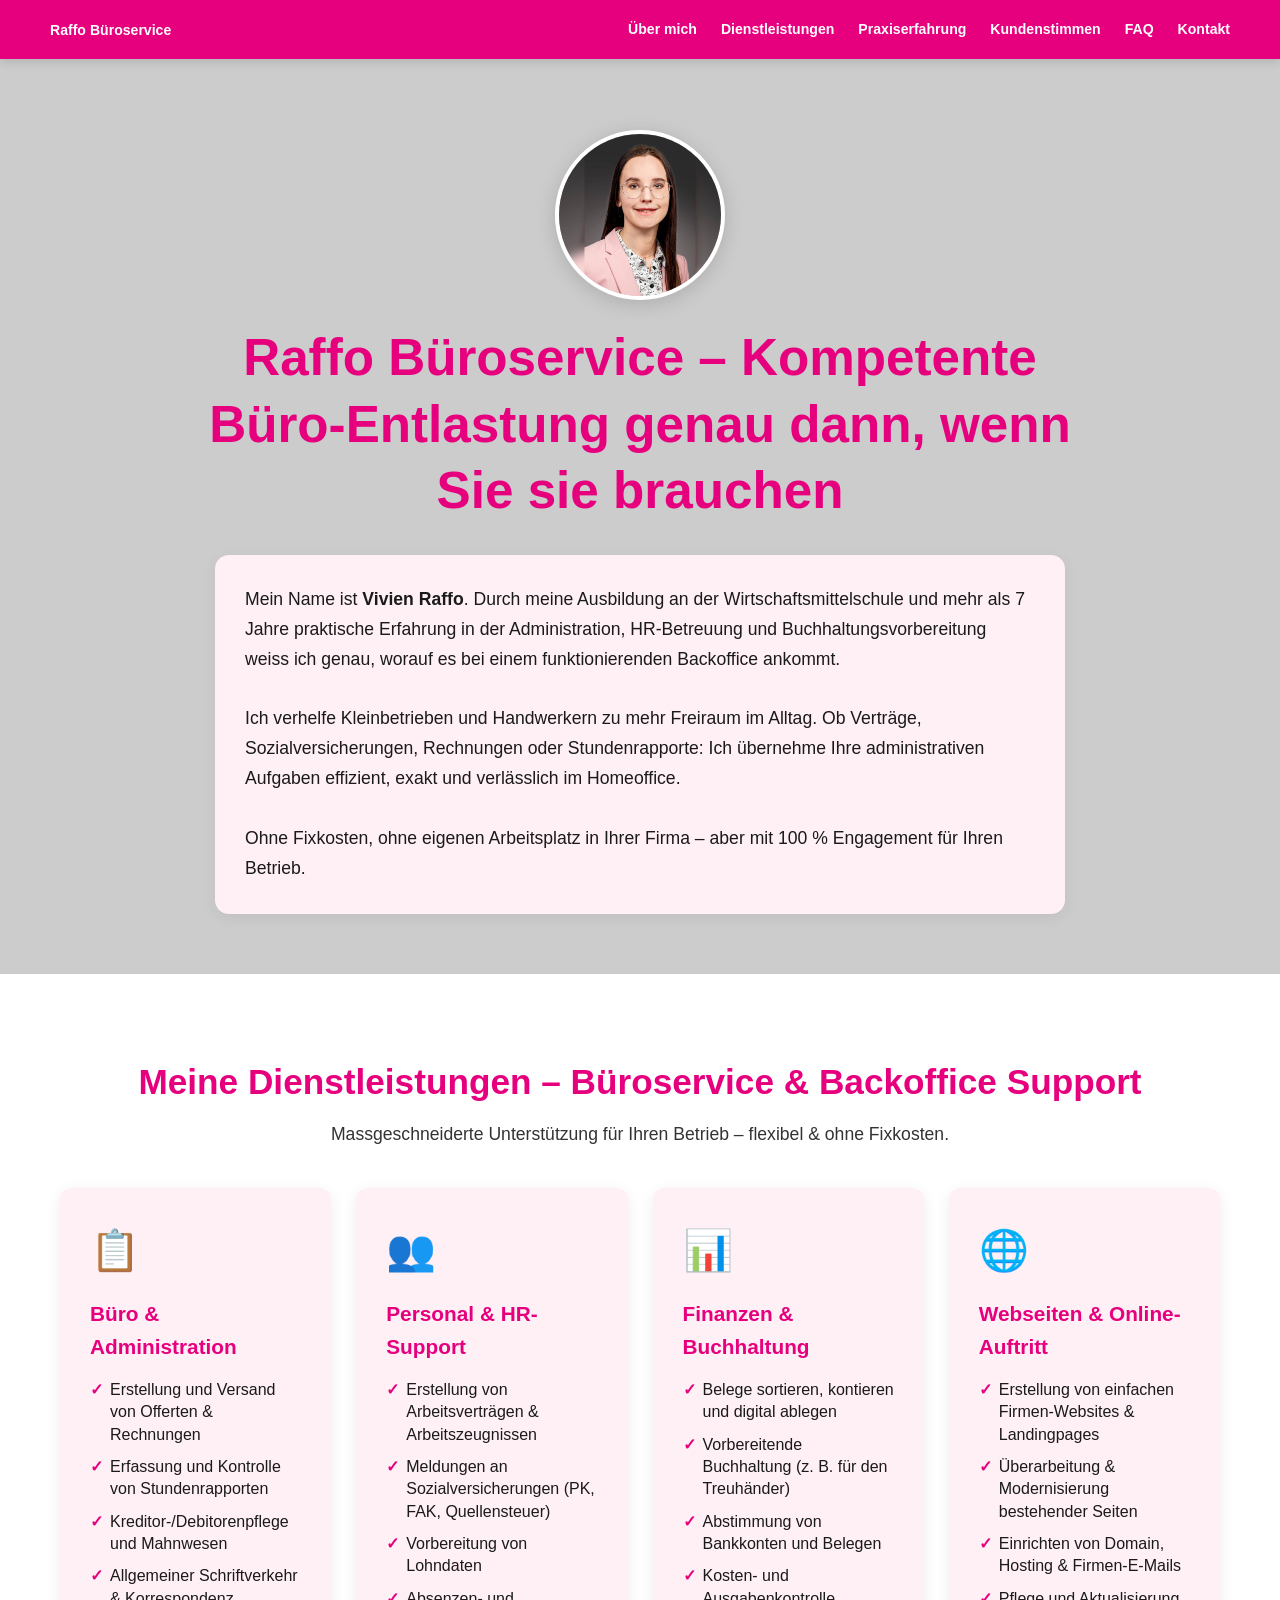
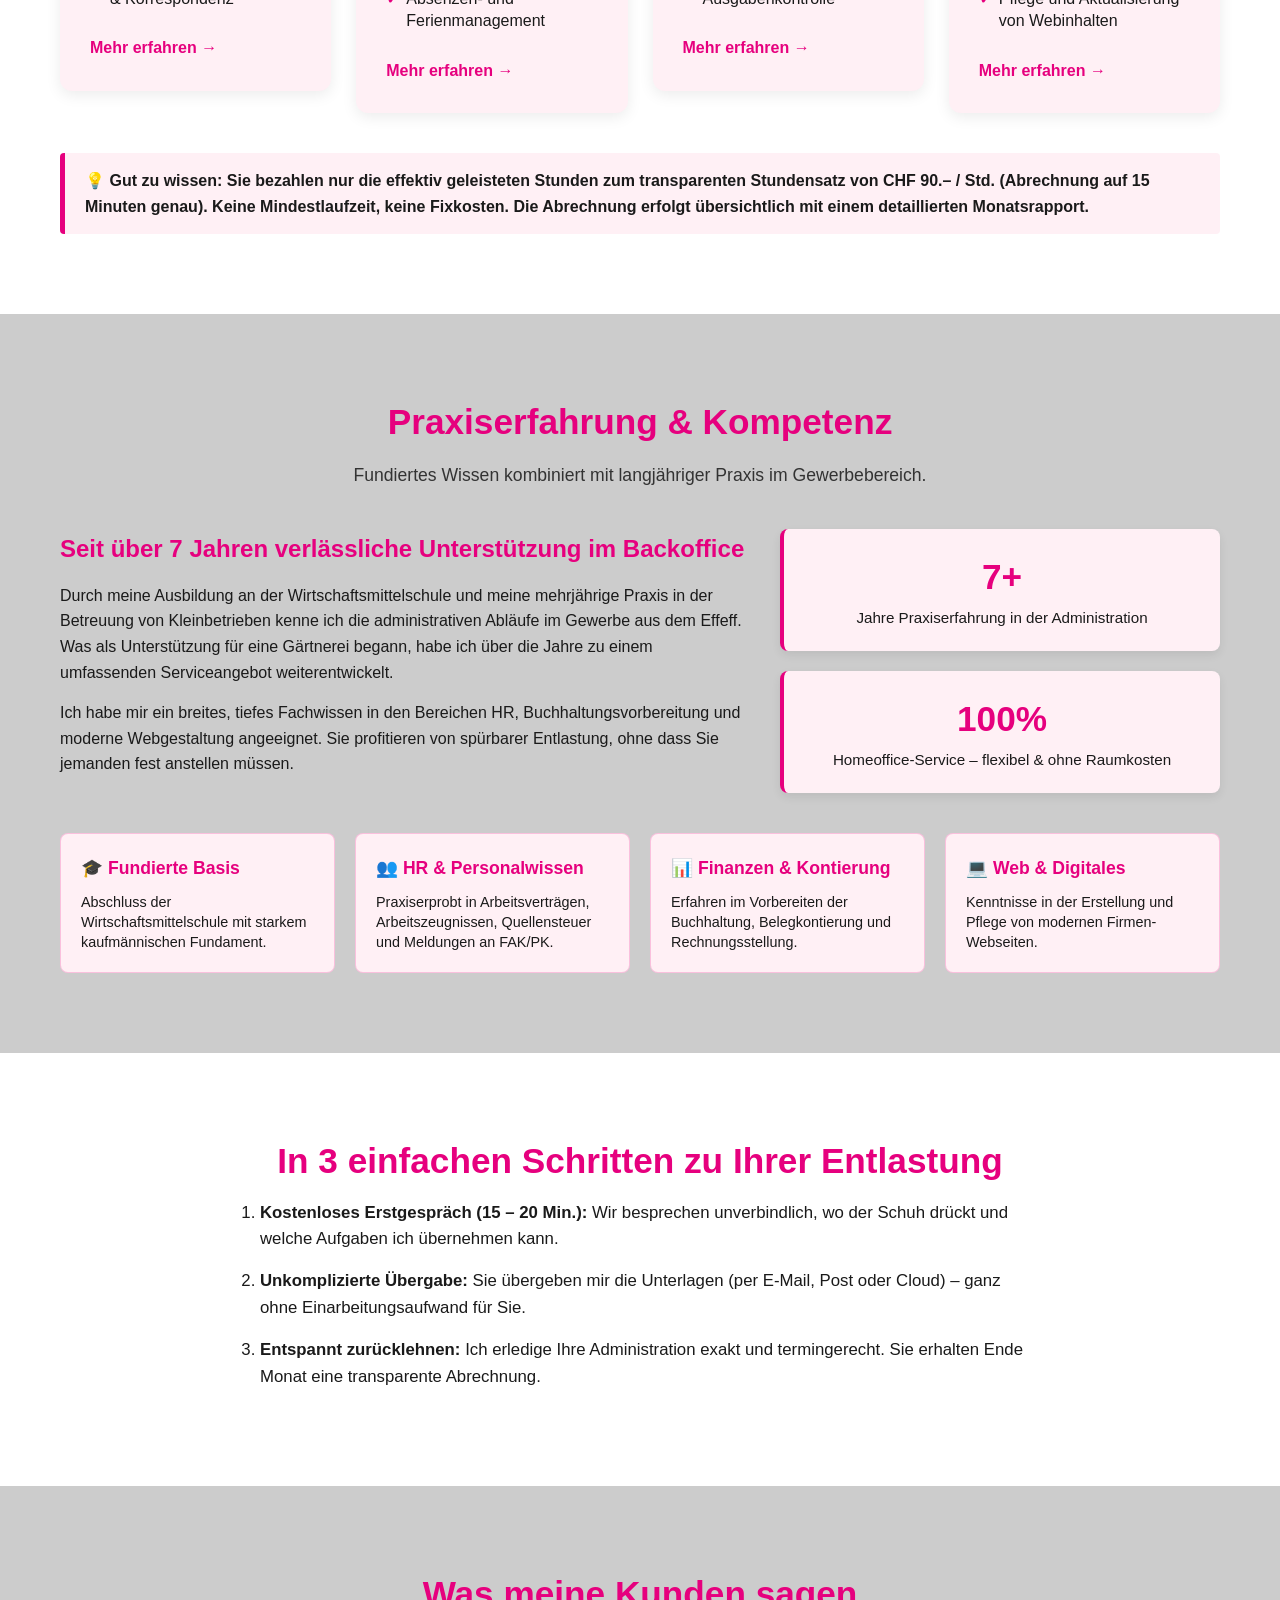
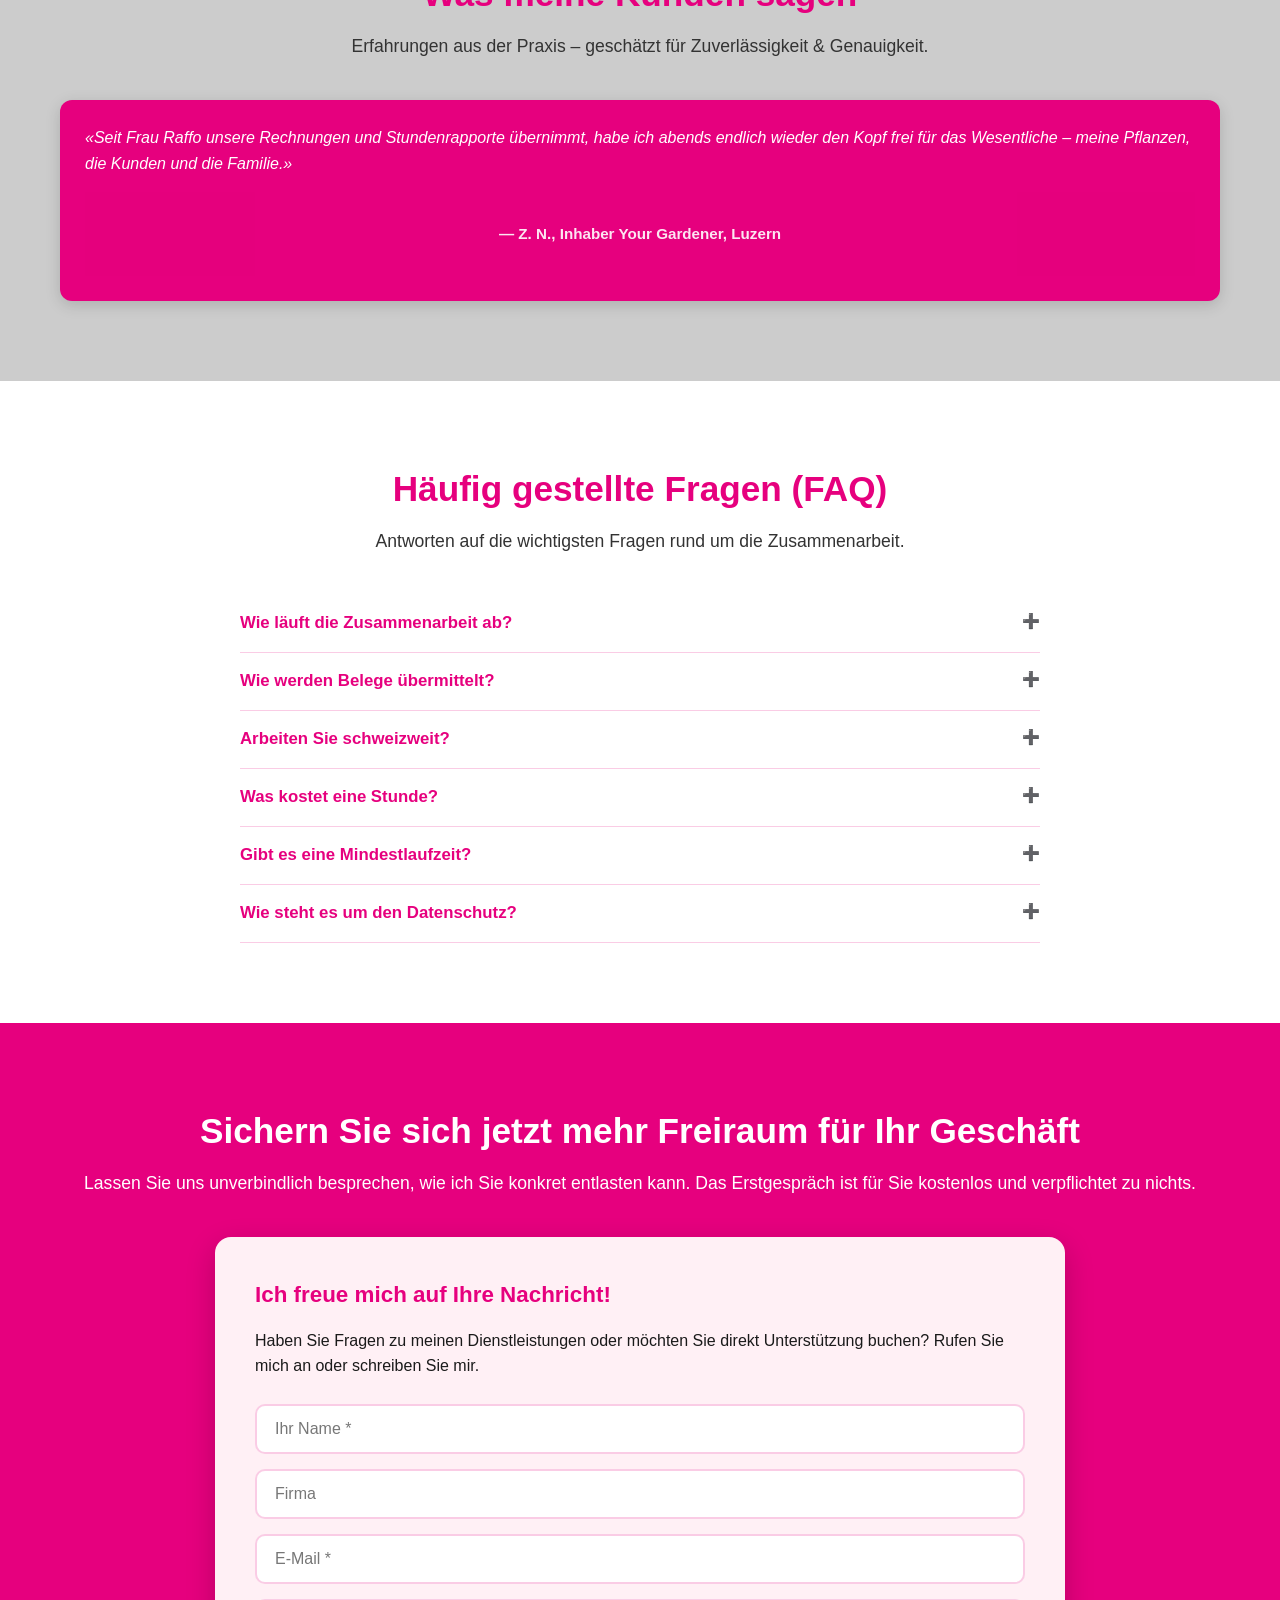
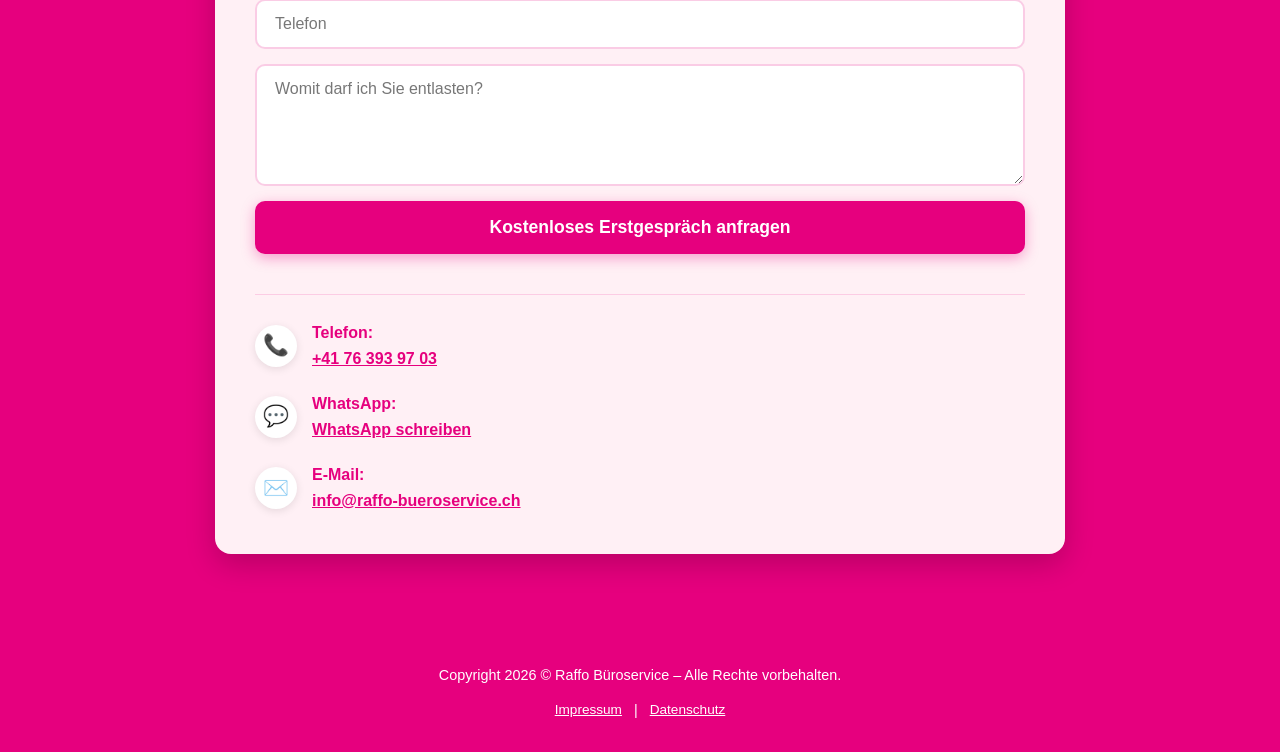
<file: index.html>
<!DOCTYPE html>
<html lang="de">
<head>
  <meta charset="UTF-8">
  <meta name="viewport" content="width=device-width, initial-scale=1.0">

  <title>Raffo Büroservice | Administrative Entlastung & Backoffice Schweiz</title>
  <meta name="description" content="Raffo Büroservice von Vivien Raffo: Ihre zuverlässige Entlastung bei Administration...">
  <meta name="keywords" content="Raffo Büroservice, Büroservice Schweiz, Administrative Entlastung...">
  <meta name="robots" content="index, follow, max-image-preview:large, max-snippet:-1, max-video-preview:-1">
  <meta name="author" content="Vivien Raffo">
  <link rel="canonical" href="https://www.raffo-bueroservice.ch/">

  <link rel="stylesheet" href="styles.css"> 

  <meta property="og:type" content="website">
  <meta property="og:url" content="https://www.raffo-bueroservice.ch/">
  <meta property="og:title" content="Raffo Büroservice | Administrative Entlastung für KMU & Gewerbe">
  <meta property="og:description" content="Kompetente Büro-Entlastung genau dann, wenn Sie sie brauchen...">
  <meta property="og:image" content="https://www.raffo-bueroservice.ch/img/vivien-raffo.jpg">
  <meta property="twitter:card" content="summary_large_image">
  <meta property="twitter:url" content="https://www.raffo-bueroservice.ch/">
  <meta property="twitter:title" content="Raffo Büroservice | Administrative Entlastung">
  <meta property="twitter:description" content="Kompetente Büro-Entlastung für Kleinbetriebe & Handwerker...">
  <meta property="twitter:image" content="https://www.raffo-bueroservice.ch/img/vivien-raffo.jpg">

  <!-- Google tag (gtag.js) -->
<script async src="https://www.googletagmanager.com/gtag/js?id=G-F3H9G75GCH"></script>
<script>
  window.dataLayer = window.dataLayer || [];
  function gtag(){dataLayer.push(arguments);}
  gtag('js', new Date());

  gtag('config', 'G-F3H9G75GCH');
</script>
</head>
<body>

  <!-- NAVIGATION -->
  <nav id="navbar">
    <div class="nav-brand">
      <a href="https://www.raffo-bueroservice.ch/" style="text-decoration: none; color: inherit;">Raffo Büroservice</a>
    </div>
    
    <!-- Mobile Aktionen: Telefon-Button & Burger-Icon -->
    <div class="mobile-actions">
      <a href="tel:+41763939703" class="mobile-call-btn" aria-label="Anrufen">📞 Jetzt anrufen</a>
      <button class="menu-toggle" id="mobile-menu" aria-label="Menü öffnen">
        ☰
      </button>
    </div>

    <div class="nav-links" id="nav-links">
      <a href="#about-section">Über mich</a>
      <a href="#service-section">Dienstleistungen</a>
      <a href="#knowhow-section">Praxiserfahrung</a>
      <a href="#testimonials-section">Kundenstimmen</a>
      <a href="#faq-section">FAQ</a>
      <a href="#contact-section">Kontakt</a>
    </div>
  </nav>

  <!-- ÜBER MICH (HERO SECTION) -->
  <header id="about-section">
    <div class="container">
<img src="profilbild.jpg" alt="Foto von Frau Raffo - Büroservice" class="profile-image">      <h1>Raffo Büroservice – Kompetente Büro-Entlastung genau dann, wenn Sie sie brauchen</h1>
      <p class="description">
        Mein Name ist <strong>Vivien Raffo</strong>. Durch meine Ausbildung an der Wirtschaftsmittelschule und mehr als 7 Jahre praktische Erfahrung in der Administration, HR-Betreuung und Buchhaltungsvorbereitung weiss ich genau, worauf es bei einem funktionierenden Backoffice ankommt.<br/><br/>
        Ich verhelfe Kleinbetrieben und Handwerkern zu mehr Freiraum im Alltag. Ob Verträge, Sozialversicherungen, Rechnungen oder Stundenrapporte: Ich übernehme Ihre administrativen Aufgaben effizient, exakt und verlässlich im Homeoffice.<br/><br/>
        Ohne Fixkosten, ohne eigenen Arbeitsplatz in Ihrer Firma – aber mit 100 % Engagement für Ihren Betrieb.
      </p>
    </div>
  </header>

  <main>
    <!-- DIENSTLEISTUNGEN -->
    <section id="service-section" class="bg-white">
      <div class="container">
        <h2>Meine Dienstleistungen – Büroservice & Backoffice Support</h2>
        <p class="section-desc">Massgeschneiderte Unterstützung für Ihren Betrieb – flexibel & ohne Fixkosten.</p>
        
        <div class="services-grid">
          <!-- Box 1 Administration -->
          <a href="bueroservice-kmu.html" class="service-card-link">
            <article class="service-card">
              <div class="service-icon" aria-hidden="true">📋</div>
              <h3>Büro & Administration</h3>
              <ul>
                <li>Erstellung und Versand von Offerten & Rechnungen</li>
                <li>Erfassung und Kontrolle von Stundenrapporten</li>
                <li>Kreditor-/Debitorenpflege und Mahnwesen</li>
                <li>Allgemeiner Schriftverkehr & Korrespondenz</li>
              </ul>
              <span class="more-link">Mehr erfahren &rarr;</span>
            </article>
          </a>

          <!-- Box 2 HR -->
          <a href="hr-support-kmu.html" class="service-card-link">
            <article class="service-card">
              <div class="service-icon" aria-hidden="true">👥</div>
              <h3>Personal & HR-Support</h3>
              <ul>
                <li>Erstellung von Arbeitsverträgen & Arbeitszeugnissen</li>
                <li>Meldungen an Sozialversicherungen (PK, FAK, Quellensteuer)</li>
                <li>Vorbereitung von Lohndaten</li>
                <li>Absenzen- und Ferienmanagement</li>
              </ul>
              <span class="more-link">Mehr erfahren &rarr;</span>
            </article>
          </a>

          <!-- Box 3 Buchhaltung -->
          <a href="vorbereitende-buchhaltung.html" class="service-card-link">
            <article class="service-card">
              <div class="service-icon" aria-hidden="true">📊</div>
              <h3>Finanzen & Buchhaltung</h3>
              <ul>
                <li>Belege sortieren, kontieren und digital ablegen</li>
                <li>Vorbereitende Buchhaltung (z. B. für den Treuhänder)</li>
                <li>Abstimmung von Bankkonten und Belegen</li>
                <li>Kosten- und Ausgabenkontrolle</li>
              </ul>
              <span class="more-link">Mehr erfahren &rarr;</span>
            </article>
          </a>

          <!-- Box 4 Webentwicklung -->
          <a href="website-erstellen-kmu.html" class="service-card-link">
            <article class="service-card">
              <div class="service-icon" aria-hidden="true">🌐</div>
              <h3>Webseiten & Online-Auftritt</h3>
              <ul>
                <li>Erstellung von einfachen Firmen-Websites & Landingpages</li>
                <li>Überarbeitung & Modernisierung bestehender Seiten</li>
                <li>Einrichten von Domain, Hosting & Firmen-E-Mails</li>
                <li>Pflege und Aktualisierung von Webinhalten</li>
              </ul>
              <span class="more-link">Mehr erfahren &rarr;</span>
            </article>
          </a>
        </div>

        <!-- Info-Banner -->
        <div class="service-info-banner">
          <p>💡 <strong>Gut zu wissen:</strong> Sie bezahlen nur die effektiv geleisteten Stunden zum transparenten Stundensatz von CHF 90.– / Std. (Abrechnung auf 15 Minuten genau). Keine Mindestlaufzeit, keine Fixkosten. Die Abrechnung erfolgt übersichtlich mit einem detaillierten Monatsrapport.</p>
        </div>
      </div>
    </section>

    <!-- PRAXISERFAHRUNG -->
    <section id="knowhow-section">
      <div class="container">
        <h2>Praxiserfahrung & Kompetenz</h2>
        <p class="section-desc">Fundiertes Wissen kombiniert mit langjähriger Praxis im Gewerbebereich.</p>
        
        <div class="experience-content">
          <div class="experience-text">
            <h3>Seit über 7 Jahren verlässliche Unterstützung im Backoffice</h3>
            <p>
              Durch meine Ausbildung an der Wirtschaftsmittelschule und meine mehrjährige Praxis in der Betreuung von Kleinbetrieben kenne ich die administrativen Abläufe im Gewerbe aus dem Effeff. Was als Unterstützung für eine Gärtnerei begann, habe ich über die Jahre zu einem umfassenden Serviceangebot weiterentwickelt.
            </p>
            <p>
              Ich habe mir ein breites, tiefes Fachwissen in den Bereichen HR, Buchhaltungsvorbereitung und moderne Webgestaltung angeeignet. Sie profitieren von spürbarer Entlastung, ohne dass Sie jemanden fest anstellen müssen.
            </p>
          </div>

          <div class="experience-highlights">
            <div class="highlight-item">
              <span class="highlight-number">7+</span>
              <span class="highlight-label">Jahre Praxiserfahrung in der Administration</span>
            </div>
            <div class="highlight-item">
              <span class="highlight-number">100%</span>
              <span class="highlight-label">Homeoffice-Service – flexibel & ohne Raumkosten</span>
            </div>
          </div>
        </div>

        <!-- Kompetenzen -->
        <div class="skills-grid">
          <article class="skill-card">
            <h4>🎓 Fundierte Basis</h4>
            <p>Abschluss der Wirtschaftsmittelschule mit starkem kaufmännischen Fundament.</p>
          </article>

          <article class="skill-card">
            <h4>👥 HR & Personalwissen</h4>
            <p>Praxiserprobt in Arbeitsverträgen, Arbeitszeugnissen, Quellensteuer und Meldungen an FAK/PK.</p>
          </article>

          <article class="skill-card">
            <h4>📊 Finanzen & Kontierung</h4>
            <p>Erfahren im Vorbereiten der Buchhaltung, Belegkontierung und Rechnungsstellung.</p>
          </article>

          <article class="skill-card">
            <h4>💻 Web & Digitales</h4>
            <p>Kenntnisse in der Erstellung und Pflege von modernen Firmen-Webseiten.</p>
          </article>
        </div>
      </div>
    </section>

    <!-- PROZESS -->
    <section class="bg-white">
      <div class="container">
        <h2>In 3 einfachen Schritten zu Ihrer Entlastung</h2>
        <ol class="process-steps">
          <li><strong>Kostenloses Erstgespräch (15 – 20 Min.):</strong> Wir besprechen unverbindlich, wo der Schuh drückt und welche Aufgaben ich übernehmen kann.</li>
          <li><strong>Unkomplizierte Übergabe:</strong> Sie übergeben mir die Unterlagen (per E-Mail, Post oder Cloud) – ganz ohne Einarbeitungsaufwand für Sie.</li>
          <li><strong>Entspannt zurücklehnen:</strong> Ich erledige Ihre Administration exakt und termingerecht. Sie erhalten Ende Monat eine transparente Abrechnung.</li>
        </ol>
      </div>
    </section>

    <!-- KUNDENSTIMMEN (REFERENZEN) -->
    <section id="testimonials-section">
      <div class="container">
        <h2>Was meine Kunden sagen</h2>
        <p class="section-desc">Erfahrungen aus der Praxis – geschätzt für Zuverlässigkeit & Genauigkeit.</p>
        
        <div class="testimonials-grid">
          <blockquote class="testimonial-card">
            <p>«Seit Frau Raffo unsere Rechnungen und Stundenrapporte übernimmt, habe ich abends endlich wieder den Kopf frei für das Wesentliche – meine Pflanzen, die Kunden und die Familie.»</p>
            <footer>— Z. N., Inhaber Your Gardener, Luzern</footer>
          </blockquote>

        </div>
      </div>
    </section>

    <!-- FAQ ABSCHNITT -->
    <section id="faq-section" class="bg-white">
      <div class="container">
        <h2>Häufig gestellte Fragen (FAQ)</h2>
        <p class="section-desc">Antworten auf die wichtigsten Fragen rund um die Zusammenarbeit.</p>
        
        <div class="faq-accordion">
          <details class="faq-item">
            <summary><strong>Wie läuft die Zusammenarbeit ab?</strong></summary>
            <div class="faq-answer">
              <p>Nach einem kostenlosen Erstgespräch klären wir Ihren Bedarf. Danach senden Sie mir Ihre Aufgaben oder Unterlagen einfach digital (E-Mail/Cloud) oder per Post zu. Ich bearbeite diese selbstständig aus dem Homeoffice und halte Sie auf Wunsch fortlaufend auf dem Laufenden.</p>
            </div>
          </details>

          <details class="faq-item">
            <summary><strong>Wie werden Belege übermittelt?</strong></summary>
            <div class="faq-answer">
              <p>Die Übermittlung erfolgt vollkommen flexibel: Sie können Belege digital per Mail, DropBox/OneDrive hochladen, eine Handy-Scan-App nutzen oder mir die physischen Belege per Post zukommen lassen.</p>
            </div>
          </details>

          <details class="faq-item">
            <summary><strong>Arbeiten Sie schweizweit?</strong></summary>
            <div class="faq-answer">
              <p>Ja! Da ich komplett digital organisiert im Homeoffice arbeite, betreue ich KMU, Handwerker und Kleinbetriebe aus der gesamten Schweiz.</p>
            </div>
          </details>

          <details class="faq-item">
            <summary><strong>Was kostet eine Stunde?</strong></summary>
            <div class="faq-answer">
              <p>Der Stundensatz beträgt transparent <strong>CHF 90.– / Std.</strong> Die Abrechnung erfolgt fair auf 15 Minuten genau mit detaillierter Leistungsübersicht am Monatsende.</p>
            </div>
          </details>

          <details class="faq-item">
            <summary><strong>Gibt es eine Mindestlaufzeit?</strong></summary>
            <div class="faq-answer">
              <p>Nein, es gibt keine Mindestlaufzeit und keine festen Vertragsbindungen. Sie buchen mich genau dann und in dem Umfang, wie Sie mich benötigen.</p>
            </div>
          </details>

          <details class="faq-item">
            <summary><strong>Wie steht es um den Datenschutz?</strong></summary>
            <div class="faq-answer">
              <p>Datenschutz und Diskretion haben höchste Priorität. Sämtliche Daten werden absolut vertraulich und im Einklang mit den Schweizer Datenschutzbestimmungen (nDSG) verarbeitet und gesichert aufbewahrt.</p>
            </div>
          </details>
        </div>
      </div>
    </section>

    <!-- KONTAKT -->
    <section id="contact-section" class="bg-pink-highlight">
      <div class="container">
        <h2 class="section-title">Sichern Sie sich jetzt mehr Freiraum für Ihr Geschäft</h2>
        <p class="section-subtitle">Lassen Sie uns unverbindlich besprechen, wie ich Sie konkret entlasten kann. Das Erstgespräch ist für Sie kostenlos und verpflichtet zu nichts.</p>

        <div class="contact-wrapper">
          <div class="contact-info">
            <h3>Ich freue mich auf Ihre Nachricht!</h3>
            <p>Haben Sie Fragen zu meinen Dienstleistungen oder möchten Sie direkt Unterstützung buchen? Rufen Sie mich an oder schreiben Sie mir.</p>

           
<form id="raffo-contact-form" action="https://formspree.io/f/xljerond" method="POST" class="raffo-form">
  <div class="form-group">
    <input type="text" name="Name" placeholder="Ihr Name *" required>
  </div>
  <div class="form-group">
    <input type="text" name="Firma" placeholder="Firma">
  </div>
  <div class="form-group">
    <input type="email" name="E-Mail" placeholder="E-Mail *" required>
  </div>
  <div class="form-group">
    <input type="tel" name="Telefon" placeholder="Telefon">
  </div>
  <div class="form-group">
    <textarea name="Nachricht" placeholder="Womit darf ich Sie entlasten?" rows="5"></textarea>
  </div>
  <button type="submit" id="submit-btn">Kostenloses Erstgespräch anfragen</button>
</form>

<script>
  const raffoForm = document.getElementById('raffo-contact-form');
  const submitBtn = document.getElementById('submit-btn');

  if (raffoForm) {
    raffoForm.addEventListener('submit', async function(event) {
      event.preventDefault(); // Verhindert die Weiterleitung zu Formspree
      
      submitBtn.disabled = true;
      submitBtn.innerText = 'Wird gesendet...';

      const formData = new FormData(raffoForm);

      try {
        const response = await fetch(raffoForm.action, {
          method: 'POST',
          body: formData,
          headers: {
            'Accept': 'application/json'
          }
        });

        if (response.ok) {
          // Erfolgreich gesendet -> Auf eigene Danke-Seite weiterleiten
          window.location.href = 'https://www.raffo-bueroservice.ch/danke.html';
        } else {
          alert('Beim Senden ist ein Fehler aufgetreten. Bitte versuchen Sie es erneut.');
          submitBtn.disabled = false;
          submitBtn.innerText = 'Kostenloses Erstgespräch anfragen';
        }
      } catch (error) {
        alert('Netzwerkfehler. Bitte versuchen Sie es später erneut.');
        submitBtn.disabled = false;
        submitBtn.innerText = 'Kostenloses Erstgespräch anfragen';
      }
    });
  }
</script>

            <div class="contact-details">
              <div class="contact-item">
                <span class="contact-icon" aria-hidden="true">📞</span>
                <div>
                  <strong>Telefon:</strong>
                  <p><a href="tel:+41763939703">+41 76 393 97 03</a></p>
                </div>
              </div>

              <!-- WhatsApp Button im Kontaktbereich -->
              <div class="contact-item">
                <span class="contact-icon" aria-hidden="true">💬</span>
                <div>
                  <strong>WhatsApp:</strong>
                  <p><a href="https://wa.me/41763939703" target="_blank" rel="noopener" class="whatsapp-btn">WhatsApp schreiben</a></p>
                </div>
              </div>

              <div class="contact-item">
                <span class="contact-icon" aria-hidden="true">✉️</span>
                <div>
                  <strong>E-Mail:</strong>
                  <p><a href="mailto:info@raffo-bueroservice.ch">info@raffo-bueroservice.ch</a></p>
                </div>
              </div>
            </div>

          </div>
        </div>
      </div>
    </section>
  </main>

  <!-- FOOTER -->
  <footer>
    <div class="container footer-content">
      <p>Copyright 2026 &copy; Raffo Büroservice – Alle Rechte vorbehalten.</p>
      <div class="footer-links">
        <a href="impressum.html">Impressum</a>
        <span>|</span>
        <a href="datenschutz.html">Datenschutz</a>
      </div>
    </div>
  </footer>

  <script>
    const menuToggle = document.getElementById('mobile-menu');
    const navLinks = document.getElementById('nav-links');

    // Beim Klick auf das Burger-Icon Menü öffnen/schliessen
    menuToggle.addEventListener('click', () => {
      navLinks.classList.toggle('active');
    });

    // Menü automatisch schliessen, wenn ein Link geklickt wird
    document.querySelectorAll('#nav-links a').forEach(link => {
      link.addEventListener('click', () => {
        navLinks.classList.remove('active');
      });
    });
  </script>
</body>
</html>
</file>
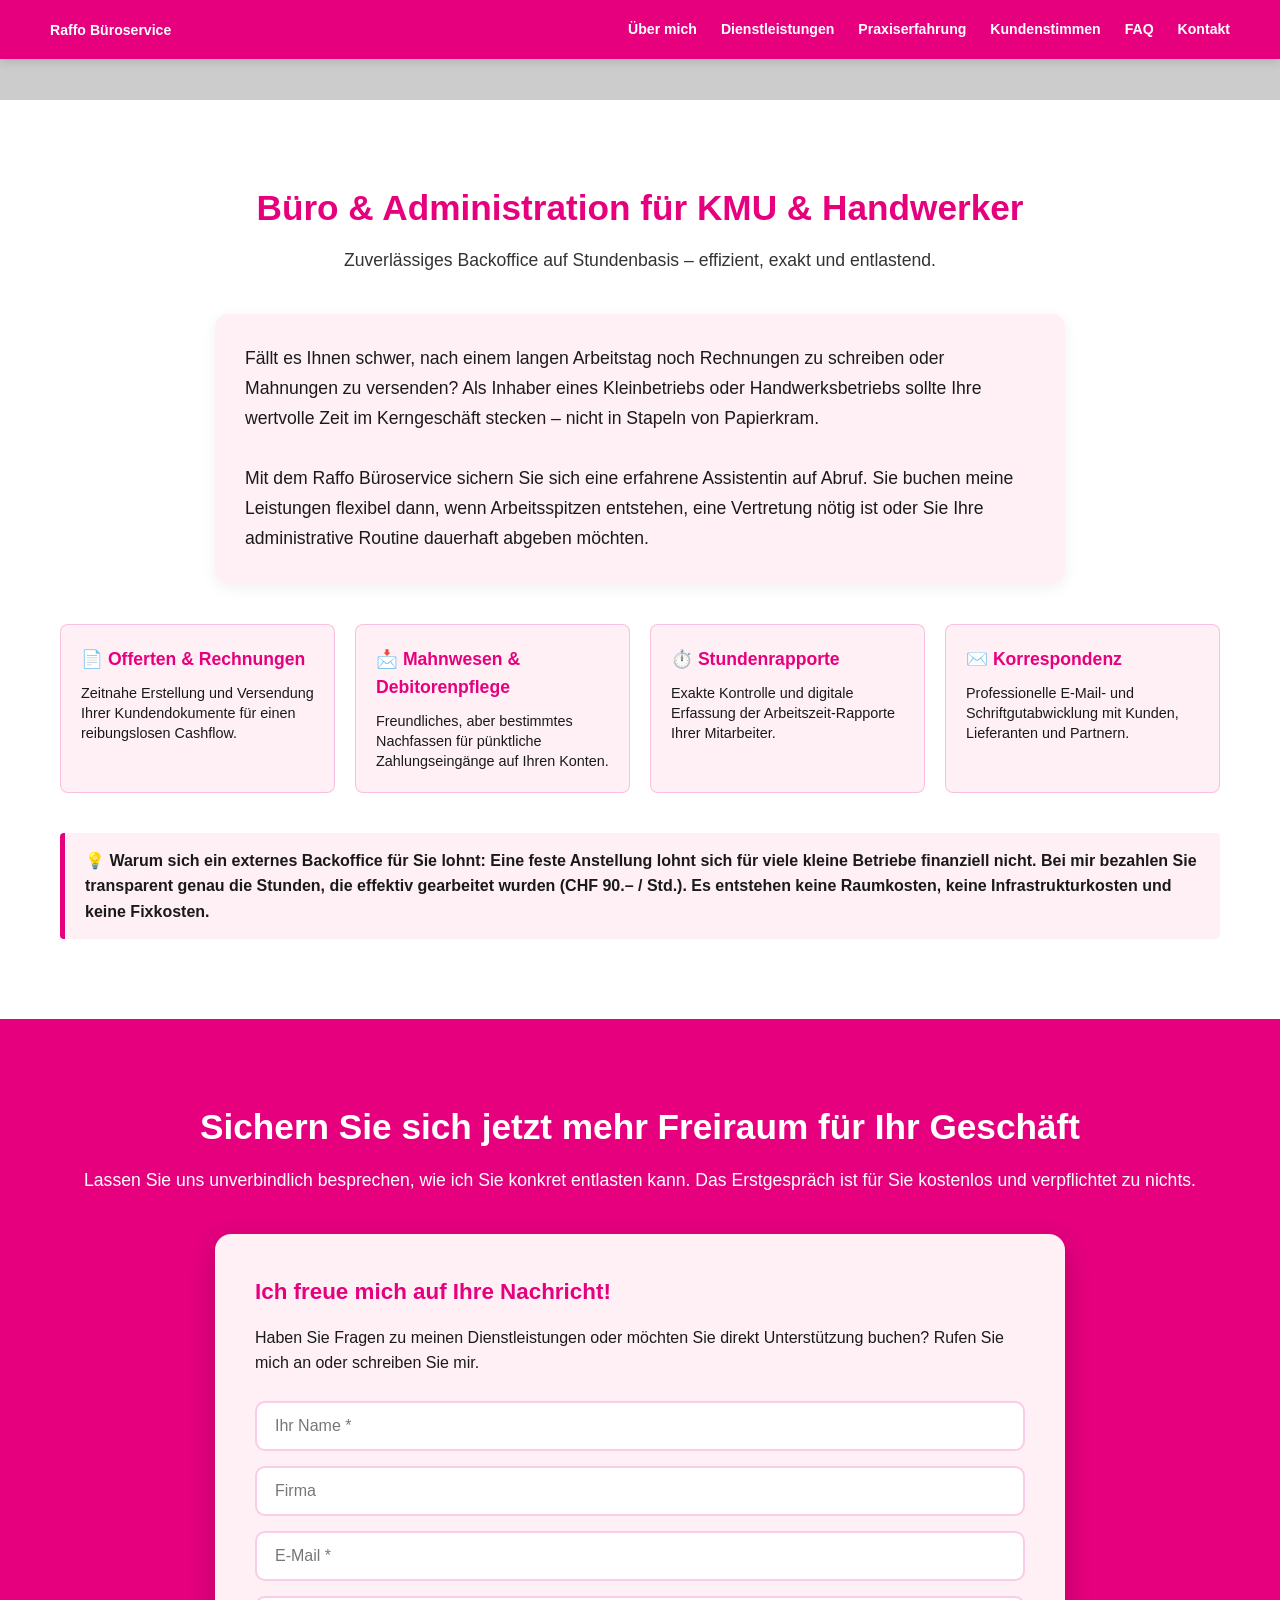
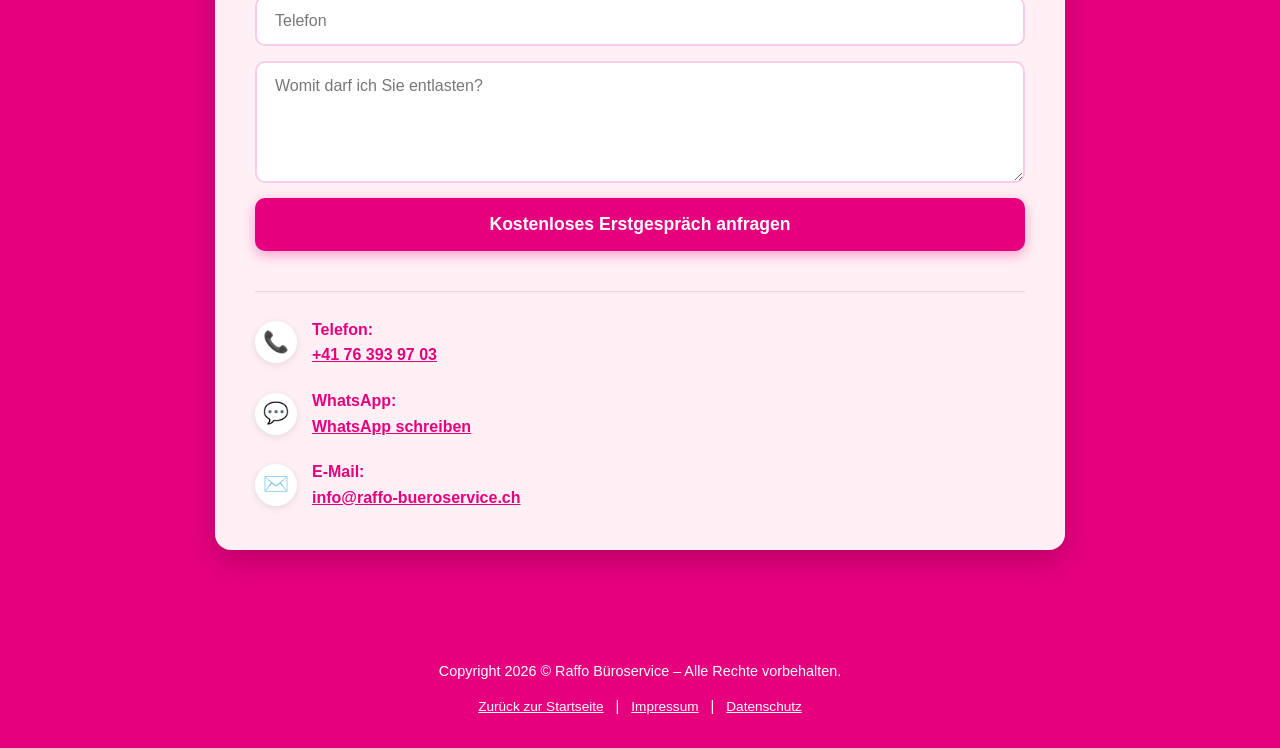
<file: bueroservice-kmu.html>
<!DOCTYPE html>
<html lang="de">
<head>
  <meta charset="UTF-8">
  <meta name="viewport" content="width=device-width, initial-scale=1.0">
  
  <title>Büro & Administration | Raffo Büroservice</title>
  <meta name="title" content="Büro & Administration | Raffo Büroservice">
  <meta name="description" content="Zuverlässige Entlastung bei Offerten, Rechnungen, Mahnwesen und Stundenrapporten für Kleinbetriebe in der Schweiz. Flexibel & ohne Fixkosten.">
  <meta name="robots" content="index, follow">
  <meta name="author" content="Vivien Raffo">
  <link rel="canonical" href="https://www.raffo-bueroservice.ch/bueroservice-kmu.html">

  <link rel="stylesheet" href="styles.css">

<script async src="https://www.googletagmanager.com/gtag/js?id=G-F3H9G75GCH"></script>
<script>
  window.dataLayer = window.dataLayer || [];
  function gtag(){dataLayer.push(arguments);}
  gtag('js', new Date());

  gtag('config', 'G-F3H9G75GCH');
</script>
</head>
<body>

  <!-- NAVBAR -->
  <nav id="navbar">
    <div class="nav-brand">
      <a href="index.html" style="text-decoration: none; color: inherit;">Raffo Büroservice</a>
    </div>
    
    <div class="mobile-actions">
      <a href="tel:+41763939703" class="mobile-call-btn" aria-label="Anrufen">📞 Jetzt anrufen</a>
      <button class="menu-toggle" id="mobile-menu" aria-label="Menü öffnen">
        ☰
      </button>
    </div>

    <div class="nav-links" id="nav-links">
      <a href="index.html#about-section">Über mich</a>
      <a href="index.html#service-section">Dienstleistungen</a>
      <a href="index.html#knowhow-section">Praxiserfahrung</a>
      <a href="index.html#testimonials-section">Kundenstimmen</a>
      <a href="index.html#faq-section">FAQ</a>
      <a href="#contact-section">Kontakt</a>
    </div>
  </nav>

  <!-- HAUPTINHALT -->
  <main style="padding-top: 100px;">
    <section class="bg-white">
      <div class="container">
        <h1 class="section-title">Büro & Administration für KMU & Handwerker</h1>
        <p class="section-desc">Zuverlässiges Backoffice auf Stundenbasis – effizient, exakt und entlastend.</p>

        <div class="description" style="margin-bottom: 40px;">
          <p>
            Fällt es Ihnen schwer, nach einem langen Arbeitstag noch Rechnungen zu schreiben oder Mahnungen zu versenden? Als Inhaber eines Kleinbetriebs oder Handwerksbetriebs sollte Ihre wertvolle Zeit im Kerngeschäft stecken – nicht in Stapeln von Papierkram.<br/><br/>
            Mit dem Raffo Büroservice sichern Sie sich eine erfahrene Assistentin auf Abruf. Sie buchen meine Leistungen flexibel dann, wenn Arbeitsspitzen entstehen, eine Vertretung nötig ist oder Sie Ihre administrative Routine dauerhaft abgeben möchten.
          </p>
        </div>

        <div class="skills-grid" style="margin-bottom: 40px;">
          <article class="skill-card">
            <h4>📄 Offerten & Rechnungen</h4>
            <p>Zeitnahe Erstellung und Versendung Ihrer Kundendokumente für einen reibungslosen Cashflow.</p>
          </article>

          <article class="skill-card">
            <h4>📩 Mahnwesen & Debitorenpflege</h4>
            <p>Freundliches, aber bestimmtes Nachfassen für pünktliche Zahlungseingänge auf Ihren Konten.</p>
          </article>

          <article class="skill-card">
            <h4>⏱️ Stundenrapporte</h4>
            <p>Exakte Kontrolle und digitale Erfassung der Arbeitszeit-Rapporte Ihrer Mitarbeiter.</p>
          </article>

          <article class="skill-card">
            <h4>✉️ Korrespondenz</h4>
            <p>Professionelle E-Mail- und Schriftgutabwicklung mit Kunden, Lieferanten und Partnern.</p>
          </article>
        </div>

        <div class="service-info-banner">
          <p>💡 <strong>Warum sich ein externes Backoffice für Sie lohnt:</strong> Eine feste Anstellung lohnt sich für viele kleine Betriebe finanziell nicht. Bei mir bezahlen Sie transparent genau die Stunden, die effektiv gearbeitet wurden (CHF 90.– / Std.). Es entstehen keine Raumkosten, keine Infrastrukturkosten und keine Fixkosten.</p>
        </div>

      </div>
    </section>

    <!-- KONTAKT SEKTION -->
    <section id="contact-section" class="bg-pink-highlight">
      <div class="container">
        <h2 class="section-title">Sichern Sie sich jetzt mehr Freiraum für Ihr Geschäft</h2>
        <p class="section-subtitle">Lassen Sie uns unverbindlich besprechen, wie ich Sie konkret entlasten kann. Das Erstgespräch ist für Sie kostenlos und verpflichtet zu nichts.</p>

        <div class="contact-wrapper">
          <div class="contact-info">
            <h3>Ich freue mich auf Ihre Nachricht!</h3>
            <p>Haben Sie Fragen zu meinen Dienstleistungen oder möchten Sie direkt Unterstützung buchen? Rufen Sie mich an oder schreiben Sie mir.</p>
            

<form id="raffo-contact-form" action="https://formspree.io/f/xljerond" method="POST" class="raffo-form">
  <div class="form-group">
    <input type="text" name="Name" placeholder="Ihr Name *" required>
  </div>
  <div class="form-group">
    <input type="text" name="Firma" placeholder="Firma">
  </div>
  <div class="form-group">
    <input type="email" name="E-Mail" placeholder="E-Mail *" required>
  </div>
  <div class="form-group">
    <input type="tel" name="Telefon" placeholder="Telefon">
  </div>
  <div class="form-group">
    <textarea name="Nachricht" placeholder="Womit darf ich Sie entlasten?" rows="5"></textarea>
  </div>
  <button type="submit" id="submit-btn">Kostenloses Erstgespräch anfragen</button>
</form>

<script>
  const raffoForm = document.getElementById('raffo-contact-form');
  const submitBtn = document.getElementById('submit-btn');

  if (raffoForm) {
    raffoForm.addEventListener('submit', async function(event) {
      event.preventDefault(); // Verhindert die Weiterleitung zu Formspree
      
      submitBtn.disabled = true;
      submitBtn.innerText = 'Wird gesendet...';

      const formData = new FormData(raffoForm);

      try {
        const response = await fetch(raffoForm.action, {
          method: 'POST',
          body: formData,
          headers: {
            'Accept': 'application/json'
          }
        });

        if (response.ok) {
          // Erfolgreich gesendet -> Auf eigene Danke-Seite weiterleiten
          window.location.href = 'https://www.raffo-bueroservice.ch/danke.html';
        } else {
          alert('Beim Senden ist ein Fehler aufgetreten. Bitte versuchen Sie es erneut.');
          submitBtn.disabled = false;
          submitBtn.innerText = 'Kostenloses Erstgespräch anfragen';
        }
      } catch (error) {
        alert('Netzwerkfehler. Bitte versuchen Sie es später erneut.');
        submitBtn.disabled = false;
        submitBtn.innerText = 'Kostenloses Erstgespräch anfragen';
      }
    });
  }
</script>


            <div class="contact-details">
              <div class="contact-item">
                <span class="contact-icon" aria-hidden="true">📞</span>
                <div>
                  <strong>Telefon:</strong>
                  <p><a href="tel:+41763939703">+41 76 393 97 03</a></p>
                </div>
              </div>

              <div class="contact-item">
                <span class="contact-icon whatsapp-btn" aria-hidden="true">💬</span>
                <div>
                  <strong>WhatsApp:</strong>
                  <p><a href="https://wa.me/41763939703" target="_blank">WhatsApp schreiben</a></p>
                </div>
              </div>

              <div class="contact-item">
                <span class="contact-icon" aria-hidden="true">✉️</span>
                <div>
                  <strong>E-Mail:</strong>
                  <p><a href="mailto:info@raffo-bueroservice.ch">info@raffo-bueroservice.ch</a></p>
                </div>
              </div>
            </div>
          </div>
        </div>
      </div>
    </section>
  </main>

  <!-- FOOTER -->
  <footer>
    <div class="container footer-content">
      <p>Copyright 2026 &copy; Raffo Büroservice – Alle Rechte vorbehalten.</p>
      <div class="footer-links">
        <a href="index.html">Zurück zur Startseite</a>
        <span>|</span>
        <a href="impressum.html">Impressum</a>
        <span>|</span>
        <a href="datenschutz.html">Datenschutz</a>
      </div>
    </div>
  </footer>

  <script>
    const menuToggle = document.getElementById('mobile-menu');
    const navLinks = document.getElementById('nav-links');

    menuToggle.addEventListener('click', () => {
      navLinks.classList.toggle('active');
    });

    document.querySelectorAll('#nav-links a').forEach(link => {
      link.addEventListener('click', () => {
        navLinks.classList.remove('active');
      });
    });
  </script>
</body>
</html>
</file>
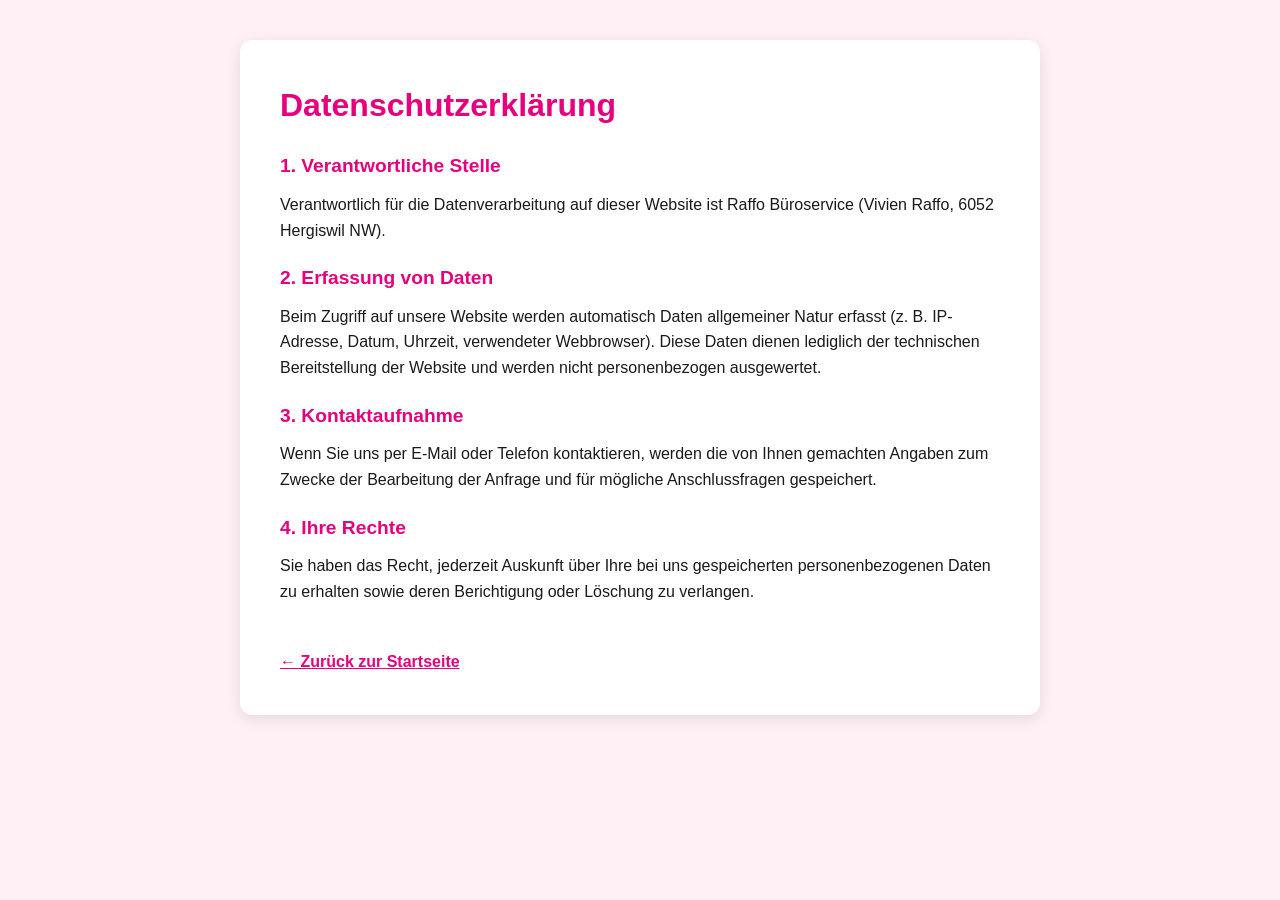
<file: datenschutz.html>
<!DOCTYPE html>
<html lang="de">
<head>
  <meta charset="UTF-8">
  <meta name="viewport" content="width=device-width, initial-scale=1.0">
  <title>Datenschutz – Raffo Büroservice</title>
  <link rel="stylesheet" href="styles.css">
  <style>
    body { padding: 40px 20px; background-color: #fff0f5; }
    .legal-box { max-width: 800px; margin: 0 auto; background: white; padding: 40px; border-radius: 12px; box-shadow: 0 4px 15px rgba(0,0,0,0.1); }
    h1 { color: #e6007e; margin-bottom: 20px; }
    h2 { font-size: 1.2rem; color: #e6007e; margin-top: 20px; text-align: left; }
    p { margin-bottom: 15px; color: #1a1a1a; }
    a.back-btn { display: inline-block; margin-top: 30px; color: #e6007e; font-weight: bold; text-decoration: underline; }
  </style>
</head>
<body>
  <div class="legal-box">
    <h1>Datenschutzerklärung</h1>

    <h2>1. Verantwortliche Stelle</h2>
    <p>Verantwortlich für die Datenverarbeitung auf dieser Website ist Raffo Büroservice (Vivien Raffo, 6052 Hergiswil NW).</p>

    <h2>2. Erfassung von Daten</h2>
    <p>Beim Zugriff auf unsere Website werden automatisch Daten allgemeiner Natur erfasst (z. B. IP-Adresse, Datum, Uhrzeit, verwendeter Webbrowser). Diese Daten dienen lediglich der technischen Bereitstellung der Website und werden nicht personenbezogen ausgewertet.</p>

    <h2>3. Kontaktaufnahme</h2>
    <p>Wenn Sie uns per E-Mail oder Telefon kontaktieren, werden die von Ihnen gemachten Angaben zum Zwecke der Bearbeitung der Anfrage und für mögliche Anschlussfragen gespeichert.</p>

    <h2>4. Ihre Rechte</h2>
    <p>Sie haben das Recht, jederzeit Auskunft über Ihre bei uns gespeicherten personenbezogenen Daten zu erhalten sowie deren Berichtigung oder Löschung zu verlangen.</p>

    <a href="index.html" class="back-btn">← Zurück zur Startseite</a>
  </div>
</body>
</html>
</file>
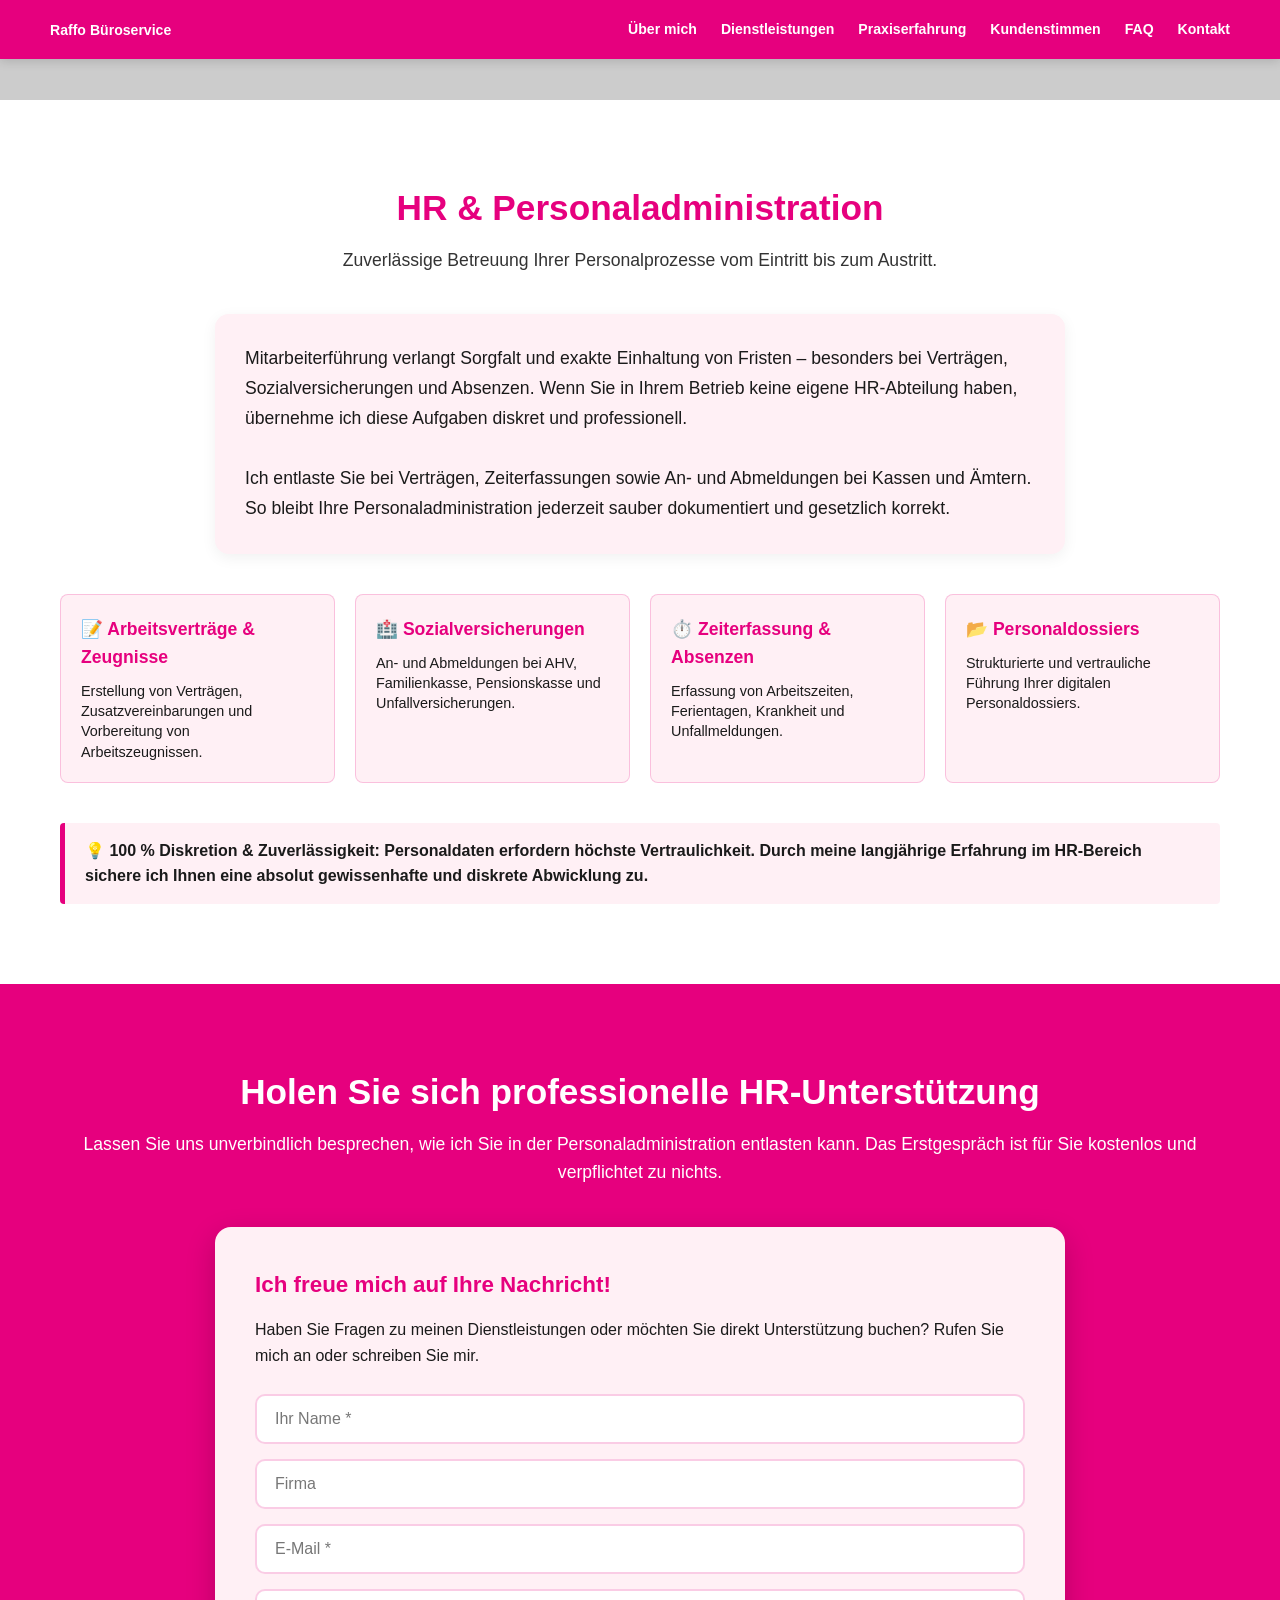
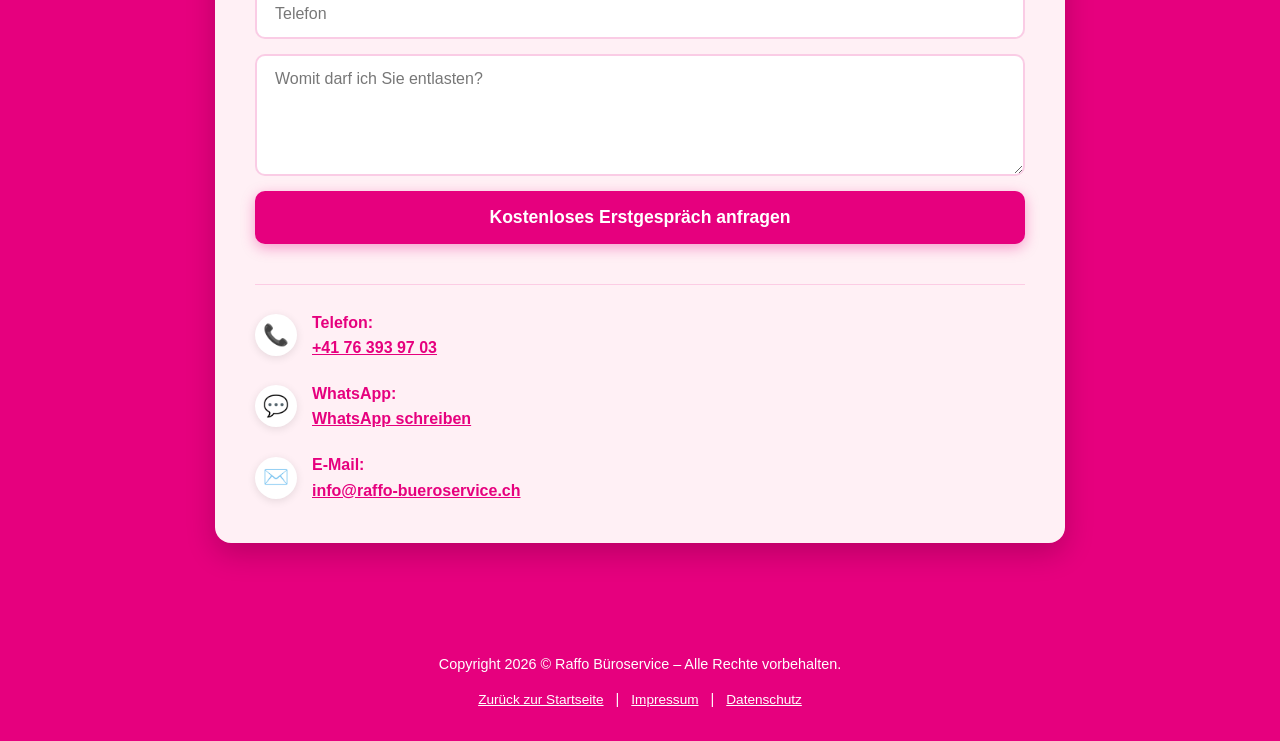
<file: hr-support-kmu.html>
<!DOCTYPE html>
<html lang="de">
<head>
  <meta charset="UTF-8">
  <meta name="viewport" content="width=device-width, initial-scale=1.0">
  
  <title>HR & Personaladministration | Raffo Büroservice</title>
  <meta name="title" content="HR & Personaladministration | Raffo Büroservice">
  <meta name="description" content="Professionelle Unterstützung im Personalwesen: Arbeitsverträge, An- und Abmeldungen bei Sozialversicherungen und Zeiterfassung für KMU in der Schweiz.">
  <meta name="robots" content="index, follow">
  <meta name="author" content="Vivien Raffo">
  <link rel="canonical" href="https://www.raffo-bueroservice.ch/hr-personaladministration.html">

  <link rel="stylesheet" href="styles.css">

<script async src="https://www.googletagmanager.com/gtag/js?id=G-F3H9G75GCH"></script>
<script>
  window.dataLayer = window.dataLayer || [];
  function gtag(){dataLayer.push(arguments);}
  gtag('js', new Date());

  gtag('config', 'G-F3H9G75GCH');
</script>
</head>
<body>

  <!-- NAVBAR -->
  <nav id="navbar">
    <div class="nav-brand">
      <a href="index.html" style="text-decoration: none; color: inherit;">Raffo Büroservice</a>
    </div>
    
    <!-- Mobile Actions: Anruf-Button + Burger-Icon -->
    <div class="mobile-actions">
      <a href="tel:+41763939703" class="mobile-call-btn" aria-label="Anrufen">📞 Jetzt anrufen</a>
      <button class="menu-toggle" id="mobile-menu" aria-label="Menü öffnen">
        ☰
      </button>
    </div>

    <div class="nav-links" id="nav-links">
      <a href="index.html#about-section">Über mich</a>
      <a href="index.html#service-section">Dienstleistungen</a>
      <a href="index.html#knowhow-section">Praxiserfahrung</a>
      <a href="index.html#testimonials-section">Kundenstimmen</a>
      <a href="index.html#faq-section">FAQ</a>
      <a href="#contact-section">Kontakt</a>
    </div>
  </nav>

  <!-- HAUPTINHALT -->
  <main style="padding-top: 100px;">
    <section class="bg-white">
      <div class="container">
        <h1 class="section-title">HR & Personaladministration</h1>
        <p class="section-desc">Zuverlässige Betreuung Ihrer Personalprozesse vom Eintritt bis zum Austritt.</p>

        <div class="description" style="margin-bottom: 40px;">
          <p>
            Mitarbeiterführung verlangt Sorgfalt und exakte Einhaltung von Fristen – besonders bei Verträgen, Sozialversicherungen und Absenzen. Wenn Sie in Ihrem Betrieb keine eigene HR-Abteilung haben, übernehme ich diese Aufgaben diskret und professionell.<br/><br/>
            Ich entlaste Sie bei Verträgen, Zeiterfassungen sowie An- und Abmeldungen bei Kassen und Ämtern. So bleibt Ihre Personaladministration jederzeit sauber dokumentiert und gesetzlich korrekt.
          </p>
        </div>

        <div class="skills-grid" style="margin-bottom: 40px;">
          <article class="skill-card">
            <h4>📝 Arbeitsverträge & Zeugnisse</h4>
            <p>Erstellung von Verträgen, Zusatzvereinbarungen und Vorbereitung von Arbeitszeugnissen.</p>
          </article>

          <article class="skill-card">
            <h4>🏥 Sozialversicherungen</h4>
            <p>An- und Abmeldungen bei AHV, Familienkasse, Pensionskasse und Unfallversicherungen.</p>
          </article>

          <article class="skill-card">
            <h4>⏱️ Zeiterfassung & Absenzen</h4>
            <p>Erfassung von Arbeitszeiten, Ferientagen, Krankheit und Unfallmeldungen.</p>
          </article>

          <article class="skill-card">
            <h4>📂 Personaldossiers</h4>
            <p>Strukturierte und vertrauliche Führung Ihrer digitalen Personaldossiers.</p>
          </article>
        </div>

        <div class="service-info-banner">
          <p>💡 <strong>100 % Diskretion & Zuverlässigkeit:</strong> Personaldaten erfordern höchste Vertraulichkeit. Durch meine langjährige Erfahrung im HR-Bereich sichere ich Ihnen eine absolut gewissenhafte und diskrete Abwicklung zu.</p>
        </div>
      </div>
    </section>

    <!-- KONTAKT SEKTION -->
    <section id="contact-section" class="bg-pink-highlight">
      <div class="container">
        <h2 class="section-title">Holen Sie sich professionelle HR-Unterstützung</h2>
        <p class="section-subtitle">Lassen Sie uns unverbindlich besprechen, wie ich Sie in der Personaladministration entlasten kann. Das Erstgespräch ist für Sie kostenlos und verpflichtet zu nichts.</p>

        <div class="contact-wrapper">
          <div class="contact-info">
            <h3>Ich freue mich auf Ihre Nachricht!</h3>
            <p>Haben Sie Fragen zu meinen Dienstleistungen oder möchten Sie direkt Unterstützung buchen? Rufen Sie mich an oder schreiben Sie mir.</p>

            <!-- FORMULAR -->

<form id="raffo-contact-form" action="https://formspree.io/f/xljerond" method="POST" class="raffo-form">
  <div class="form-group">
    <input type="text" name="Name" placeholder="Ihr Name *" required>
  </div>
  <div class="form-group">
    <input type="text" name="Firma" placeholder="Firma">
  </div>
  <div class="form-group">
    <input type="email" name="E-Mail" placeholder="E-Mail *" required>
  </div>
  <div class="form-group">
    <input type="tel" name="Telefon" placeholder="Telefon">
  </div>
  <div class="form-group">
    <textarea name="Nachricht" placeholder="Womit darf ich Sie entlasten?" rows="5"></textarea>
  </div>
  <button type="submit" id="submit-btn">Kostenloses Erstgespräch anfragen</button>
</form>

<script>
  const raffoForm = document.getElementById('raffo-contact-form');
  const submitBtn = document.getElementById('submit-btn');

  if (raffoForm) {
    raffoForm.addEventListener('submit', async function(event) {
      event.preventDefault(); // Verhindert die Weiterleitung zu Formspree
      
      submitBtn.disabled = true;
      submitBtn.innerText = 'Wird gesendet...';

      const formData = new FormData(raffoForm);

      try {
        const response = await fetch(raffoForm.action, {
          method: 'POST',
          body: formData,
          headers: {
            'Accept': 'application/json'
          }
        });

        if (response.ok) {
          // Erfolgreich gesendet -> Auf eigene Danke-Seite weiterleiten
          window.location.href = 'https://www.raffo-bueroservice.ch/danke.html';
        } else {
          alert('Beim Senden ist ein Fehler aufgetreten. Bitte versuchen Sie es erneut.');
          submitBtn.disabled = false;
          submitBtn.innerText = 'Kostenloses Erstgespräch anfragen';
        }
      } catch (error) {
        alert('Netzwerkfehler. Bitte versuchen Sie es später erneut.');
        submitBtn.disabled = false;
        submitBtn.innerText = 'Kostenloses Erstgespräch anfragen';
      }
    });
  }
</script>


            <!-- DIREKTKONTAKTE -->
            <div class="contact-details">

              <div class="contact-item">
                <span class="contact-icon" aria-hidden="true">📞</span>
                <div>
                  <strong>Telefon:</strong>
                  <p><a href="tel:+41763939703">+41 76 393 97 03</a></p>
                </div>
              </div>

              <div class="contact-item">
                <span class="contact-icon whatsapp-btn" aria-hidden="true">💬</span>
                <div>
                  <strong>WhatsApp:</strong>
                  <p><a href="https://wa.me/41763939703" target="_blank">WhatsApp schreiben</a></p>
                </div>
              </div>

              <div class="contact-item">
                <span class="contact-icon" aria-hidden="true">✉️</span>
                <div>
                  <strong>E-Mail:</strong>
                  <p><a href="mailto:info@raffo-bueroservice.ch">info@raffo-bueroservice.ch</a></p>
                </div>
              </div>

            </div>
          </div>
        </div>
      </div>
    </section>
  </main>

  <!-- FOOTER -->
  <footer>
    <div class="container footer-content">
      <p>Copyright 2026 &copy; Raffo Büroservice – Alle Rechte vorbehalten.</p>
      <div class="footer-links">
        <a href="index.html">Zurück zur Startseite</a>
        <span>|</span>
        <a href="impressum.html">Impressum</a>
        <span>|</span>
        <a href="datenschutz.html">Datenschutz</a>
      </div>
    </div>
  </footer>

  <!-- MOBILE MENU SCRIPT -->
  <script>
    const menuToggle = document.getElementById('mobile-menu');
    const navLinks = document.getElementById('nav-links');

    menuToggle.addEventListener('click', () => {
      navLinks.classList.toggle('active');
    });

    document.querySelectorAll('#nav-links a').forEach(link => {
      link.addEventListener('click', () => {
        navLinks.classList.remove('active');
      });
    });
  </script>
</body>
</html>
</file>
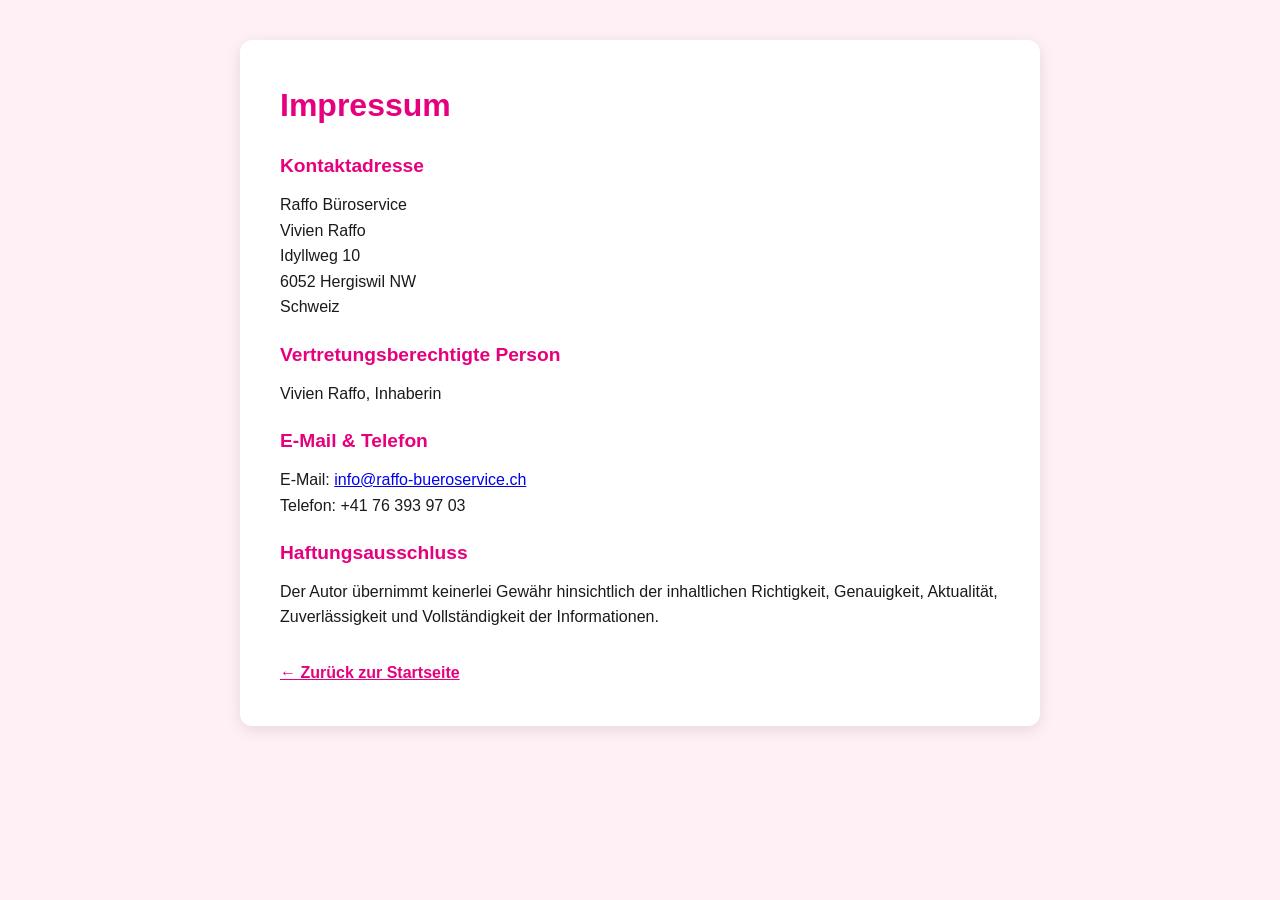
<file: impressum.html>
<!DOCTYPE html>
<html lang="de">
<head>
  <meta charset="UTF-8">
  <meta name="viewport" content="width=device-width, initial-scale=1.0">
  <title>Impressum – Raffo Büroservice</title>
  <link rel="stylesheet" href="styles.css">
  <style>
    body { padding: 40px 20px; background-color: #fff0f5; }
    .legal-box { max-width: 800px; margin: 0 auto; background: white; padding: 40px; border-radius: 12px; box-shadow: 0 4px 15px rgba(0,0,0,0.1); }
    h1 { color: #e6007e; margin-bottom: 20px; }
    h2 { font-size: 1.2rem; color: #e6007e; margin-top: 20px; text-align: left; }
    a.back-btn { display: inline-block; margin-top: 30px; color: #e6007e; font-weight: bold; text-decoration: underline; }
  </style>
</head>
<body>
  <div class="legal-box">
    <h1>Impressum</h1>
    
    <h2>Kontaktadresse</h2>
    <p>
      Raffo Büroservice<br>
      Vivien Raffo<br>
      Idyllweg 10<br>
      6052 Hergiswil NW<br>
      Schweiz
    </p>

    <h2>Vertretungsberechtigte Person</h2>
    <p>Vivien Raffo, Inhaberin</p>

    <h2>E-Mail & Telefon</h2>
    <p>
      E-Mail: <a href="mailto:info@raffo-bueroservice.ch">info@raffo-bueroservice.ch</a><br>
      Telefon: +41 76 393 97 03
    </p>

    <h2>Haftungsausschluss</h2>
    <p>Der Autor übernimmt keinerlei Gewähr hinsichtlich der inhaltlichen Richtigkeit, Genauigkeit, Aktualität, Zuverlässigkeit und Vollständigkeit der Informationen.</p>

    <a href="index.html" class="back-btn">← Zurück zur Startseite</a>
  </div>
</body>
</html>
</file>
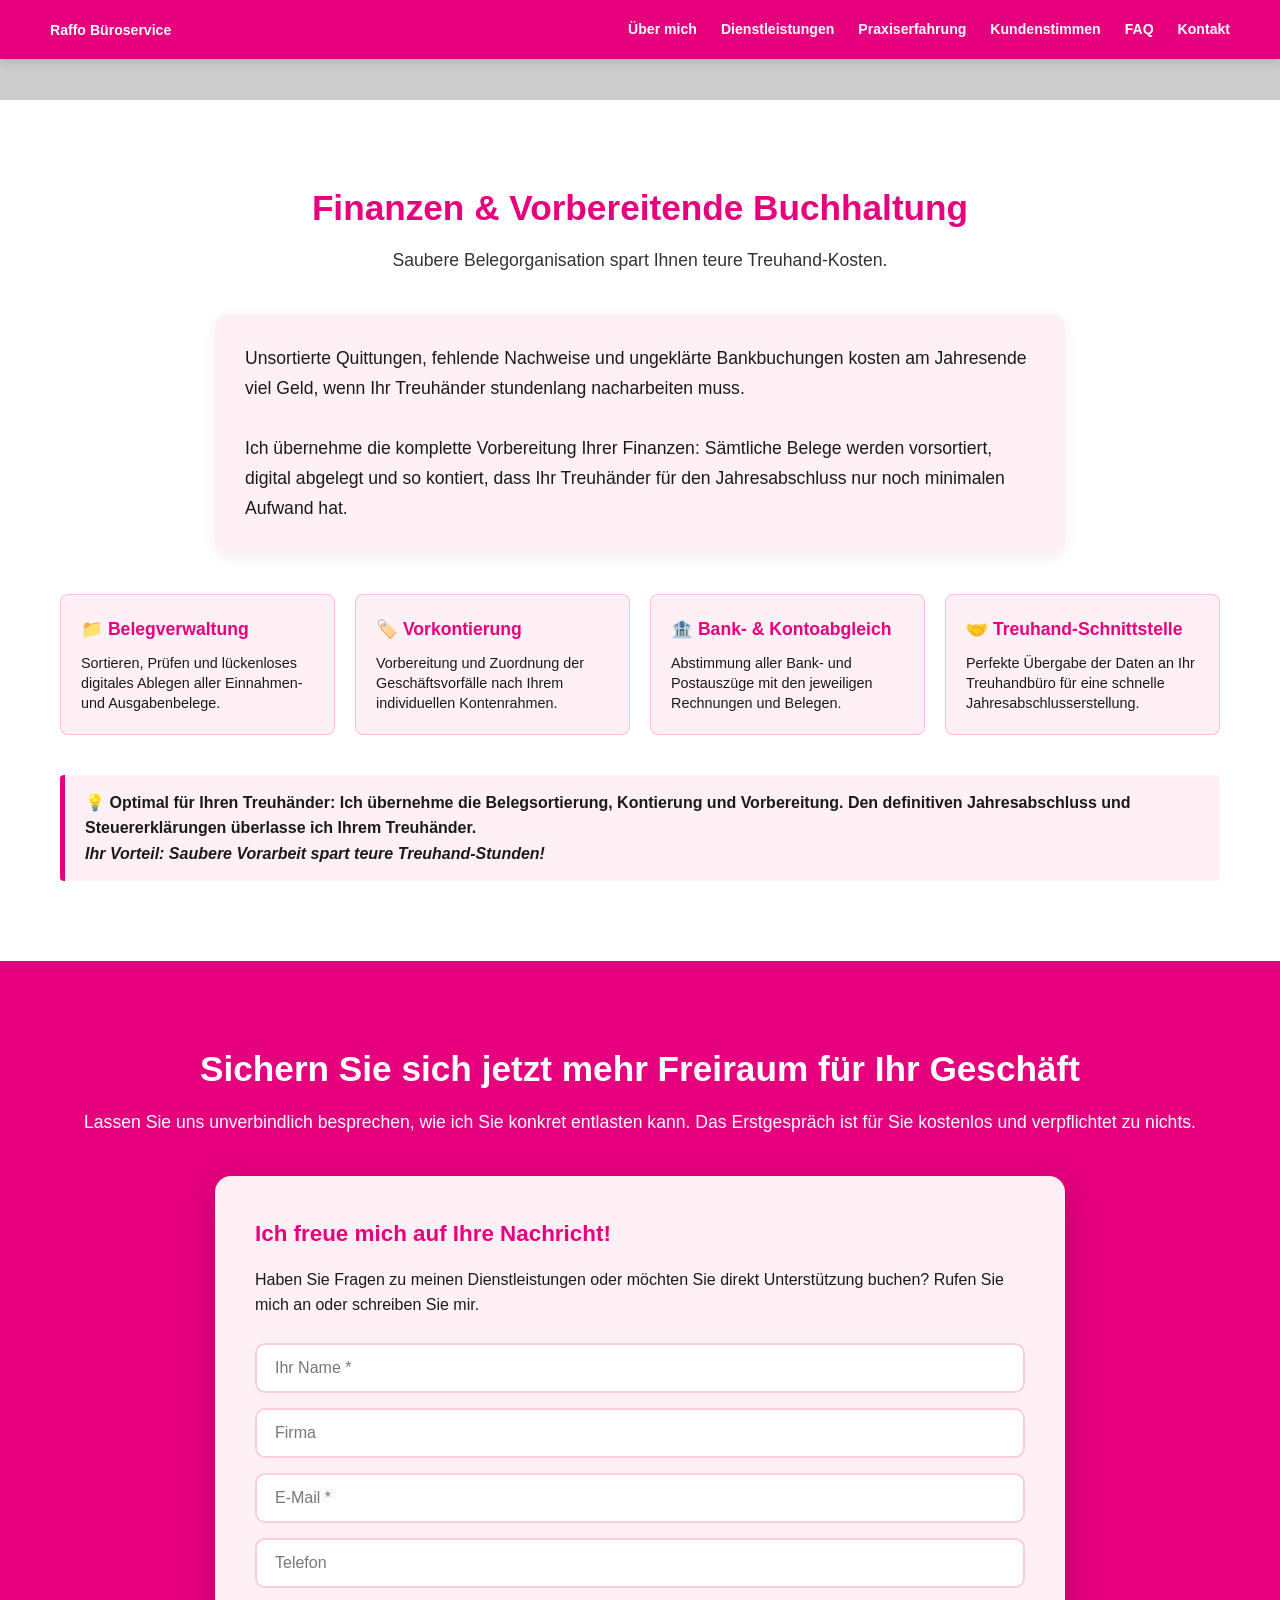
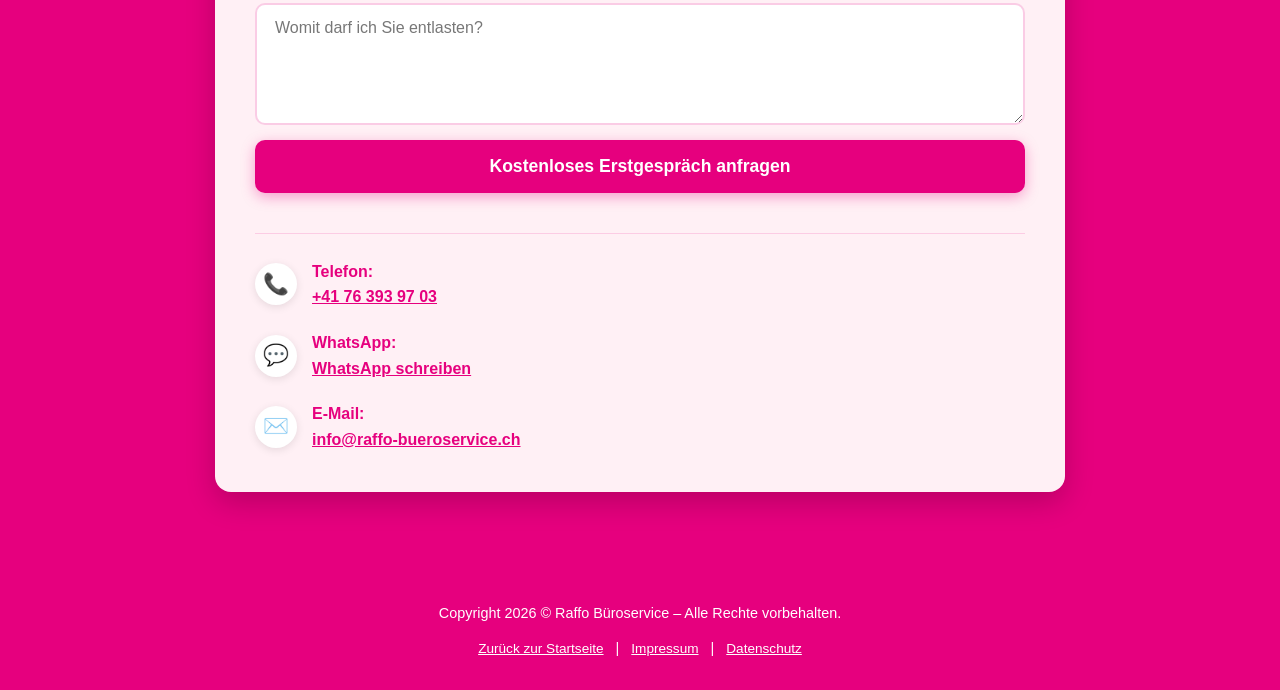
<file: vorbereitende-buchhaltung.html>
<!DOCTYPE html>
<html lang="de">
<head>
  <meta charset="UTF-8">
  <meta name="viewport" content="width=device-width, initial-scale=1.0">
  
  <title>Finanzen & Buchhaltung | Raffo Büroservice</title>
  <meta name="title" content="Finanzen & Buchhaltung | Raffo Büroservice">
  <meta name="description" content="Sparen Sie teure Treuhand-Stunden: Belege kontieren, digital ablegen, Bankabstimmung und perfekte Übergabe an den Treuhänder in der Schweiz.">
  <meta name="robots" content="index, follow">
  <meta name="author" content="Vivien Raffo">
  <link rel="canonical" href="https://www.raffo-bueroservice.ch/vorbereitende-buchhaltung.html">

  <link rel="stylesheet" href="styles.css">

  <!-- Google tag (gtag.js) -->
<script async src="https://www.googletagmanager.com/gtag/js?id=G-F3H9G75GCH"></script>
<script>
  window.dataLayer = window.dataLayer || [];
  function gtag(){dataLayer.push(arguments);}
  gtag('js', new Date());

  gtag('config', 'G-F3H9G75GCH');
</script>
</head>
<body>

  <!-- NAVBAR -->
  <nav id="navbar">
    <div class="nav-brand">
      <a href="index.html" style="text-decoration: none; color: inherit;">Raffo Büroservice</a>
    </div>
    
    <!-- Mobile Actions: Anruf-Button + Burger-Icon -->
    <div class="mobile-actions">
      <a href="tel:+41763939703" class="mobile-call-btn" aria-label="Anrufen">📞 Jetzt anrufen</a>
      <button class="menu-toggle" id="mobile-menu" aria-label="Menü öffnen">
        ☰
      </button>
    </div>

    <div class="nav-links" id="nav-links">
      <a href="index.html#about-section">Über mich</a>
      <a href="index.html#service-section">Dienstleistungen</a>
      <a href="index.html#knowhow-section">Praxiserfahrung</a>
      <a href="index.html#testimonials-section">Kundenstimmen</a>
      <a href="index.html#faq-section">FAQ</a>
      <a href="#contact-section">Kontakt</a>
    </div>
  </nav>

  <!-- HAUPTINHALT -->
  <main style="padding-top: 100px;">
    <section class="bg-white">
      <div class="container">
        <h1 class="section-title">Finanzen & Vorbereitende Buchhaltung</h1>
        <p class="section-desc">Saubere Belegorganisation spart Ihnen teure Treuhand-Kosten.</p>

        <div class="description" style="margin-bottom: 40px;">
          <p>
            Unsortierte Quittungen, fehlende Nachweise und ungeklärte Bankbuchungen kosten am Jahresende viel Geld, wenn Ihr Treuhänder stundenlang nacharbeiten muss.<br/><br/>
            Ich übernehme die komplette Vorbereitung Ihrer Finanzen: Sämtliche Belege werden vorsortiert, digital abgelegt und so kontiert, dass Ihr Treuhänder für den Jahresabschluss nur noch minimalen Aufwand hat.
          </p>
        </div>

        <div class="skills-grid" style="margin-bottom: 40px;">
          <article class="skill-card">
            <h4>📁 Belegverwaltung</h4>
            <p>Sortieren, Prüfen und lückenloses digitales Ablegen aller Einnahmen- und Ausgabenbelege.</p>
          </article>

          <article class="skill-card">
            <h4>🏷️ Vorkontierung</h4>
            <p>Vorbereitung und Zuordnung der Geschäftsvorfälle nach Ihrem individuellen Kontenrahmen.</p>
          </article>

          <article class="skill-card">
            <h4>🏦 Bank- & Kontoabgleich</h4>
            <p>Abstimmung aller Bank- und Postauszüge mit den jeweiligen Rechnungen und Belegen.</p>
          </article>

          <article class="skill-card">
            <h4>🤝 Treuhand-Schnittstelle</h4>
            <p>Perfekte Übergabe der Daten an Ihr Treuhandbüro für eine schnelle Jahresabschlusserstellung.</p>
          </article>
        </div>

        <div class="service-info-banner">
          <p>💡 <strong>Optimal für Ihren Treuhänder:</strong> Ich übernehme die Belegsortierung, Kontierung und Vorbereitung. Den definitiven Jahresabschluss und Steuererklärungen überlasse ich Ihrem Treuhänder.<br/><em>Ihr Vorteil: Saubere Vorarbeit spart teure Treuhand-Stunden!</em></p>
        </div>
      </div>
    </section>

    <!-- KONTAKT SEKTION -->
    <section id="contact-section" class="bg-pink-highlight">
      <div class="container">
        <h2 class="section-title">Sichern Sie sich jetzt mehr Freiraum für Ihr Geschäft</h2>
        <p class="section-subtitle">Lassen Sie uns unverbindlich besprechen, wie ich Sie konkret entlasten kann. Das Erstgespräch ist für Sie kostenlos und verpflichtet zu nichts.</p>

        <div class="contact-wrapper">
          <div class="contact-info">
            <h3>Ich freue mich auf Ihre Nachricht!</h3>
            <p>Haben Sie Fragen zu meinen Dienstleistungen oder möchten Sie direkt Unterstützung buchen? Rufen Sie mich an oder schreiben Sie mir.</p>

            <!-- FORMULAR -->
            
<form id="raffo-contact-form" action="https://formspree.io/f/xljerond" method="POST" class="raffo-form">
  <div class="form-group">
    <input type="text" name="Name" placeholder="Ihr Name *" required>
  </div>
  <div class="form-group">
    <input type="text" name="Firma" placeholder="Firma">
  </div>
  <div class="form-group">
    <input type="email" name="E-Mail" placeholder="E-Mail *" required>
  </div>
  <div class="form-group">
    <input type="tel" name="Telefon" placeholder="Telefon">
  </div>
  <div class="form-group">
    <textarea name="Nachricht" placeholder="Womit darf ich Sie entlasten?" rows="5"></textarea>
  </div>
  <button type="submit" id="submit-btn">Kostenloses Erstgespräch anfragen</button>
</form>

<script>
  const raffoForm = document.getElementById('raffo-contact-form');
  const submitBtn = document.getElementById('submit-btn');

  if (raffoForm) {
    raffoForm.addEventListener('submit', async function(event) {
      event.preventDefault(); // Verhindert die Weiterleitung zu Formspree
      
      submitBtn.disabled = true;
      submitBtn.innerText = 'Wird gesendet...';

      const formData = new FormData(raffoForm);

      try {
        const response = await fetch(raffoForm.action, {
          method: 'POST',
          body: formData,
          headers: {
            'Accept': 'application/json'
          }
        });

        if (response.ok) {
          // Erfolgreich gesendet -> Auf eigene Danke-Seite weiterleiten
          window.location.href = 'https://www.raffo-bueroservice.ch/danke.html';
        } else {
          alert('Beim Senden ist ein Fehler aufgetreten. Bitte versuchen Sie es erneut.');
          submitBtn.disabled = false;
          submitBtn.innerText = 'Kostenloses Erstgespräch anfragen';
        }
      } catch (error) {
        alert('Netzwerkfehler. Bitte versuchen Sie es später erneut.');
        submitBtn.disabled = false;
        submitBtn.innerText = 'Kostenloses Erstgespräch anfragen';
      }
    });
  }
</script>

            <!-- DIREKTKONTAKTE -->
            <div class="contact-details">

              <div class="contact-item">
                <span class="contact-icon" aria-hidden="true">📞</span>
                <div>
                  <strong>Telefon:</strong>
                  <p><a href="tel:+41763939703">+41 76 393 97 03</a></p>
                </div>
              </div>

              <div class="contact-item">
                <span class="contact-icon whatsapp-btn" aria-hidden="true">💬</span>
                <div>
                  <strong>WhatsApp:</strong>
                  <p><a href="https://wa.me/41763939703" target="_blank">WhatsApp schreiben</a></p>
                </div>
              </div>

              <div class="contact-item">
                <span class="contact-icon" aria-hidden="true">✉️</span>
                <div>
                  <strong>E-Mail:</strong>
                  <p><a href="mailto:info@raffo-bueroservice.ch">info@raffo-bueroservice.ch</a></p>
                </div>
              </div>

            </div>
          </div>
        </div>
      </div>
    </section>
  </main>

  <!-- FOOTER -->
  <footer>
    <div class="container footer-content">
      <p>Copyright 2026 &copy; Raffo Büroservice – Alle Rechte vorbehalten.</p>
      <div class="footer-links">
        <a href="index.html">Zurück zur Startseite</a>
        <span>|</span>
        <a href="impressum.html">Impressum</a>
        <span>|</span>
        <a href="datenschutz.html">Datenschutz</a>
      </div>
    </div>
  </footer>

  <!-- MOBILE MENU SCRIPT -->
  <script>
    const menuToggle = document.getElementById('mobile-menu');
    const navLinks = document.getElementById('nav-links');

    menuToggle.addEventListener('click', () => {
      navLinks.classList.toggle('active');
    });

    document.querySelectorAll('#nav-links a').forEach(link => {
      link.addEventListener('click', () => {
        navLinks.classList.remove('active');
      });
    });
  </script>
</body>
</html>
</file>
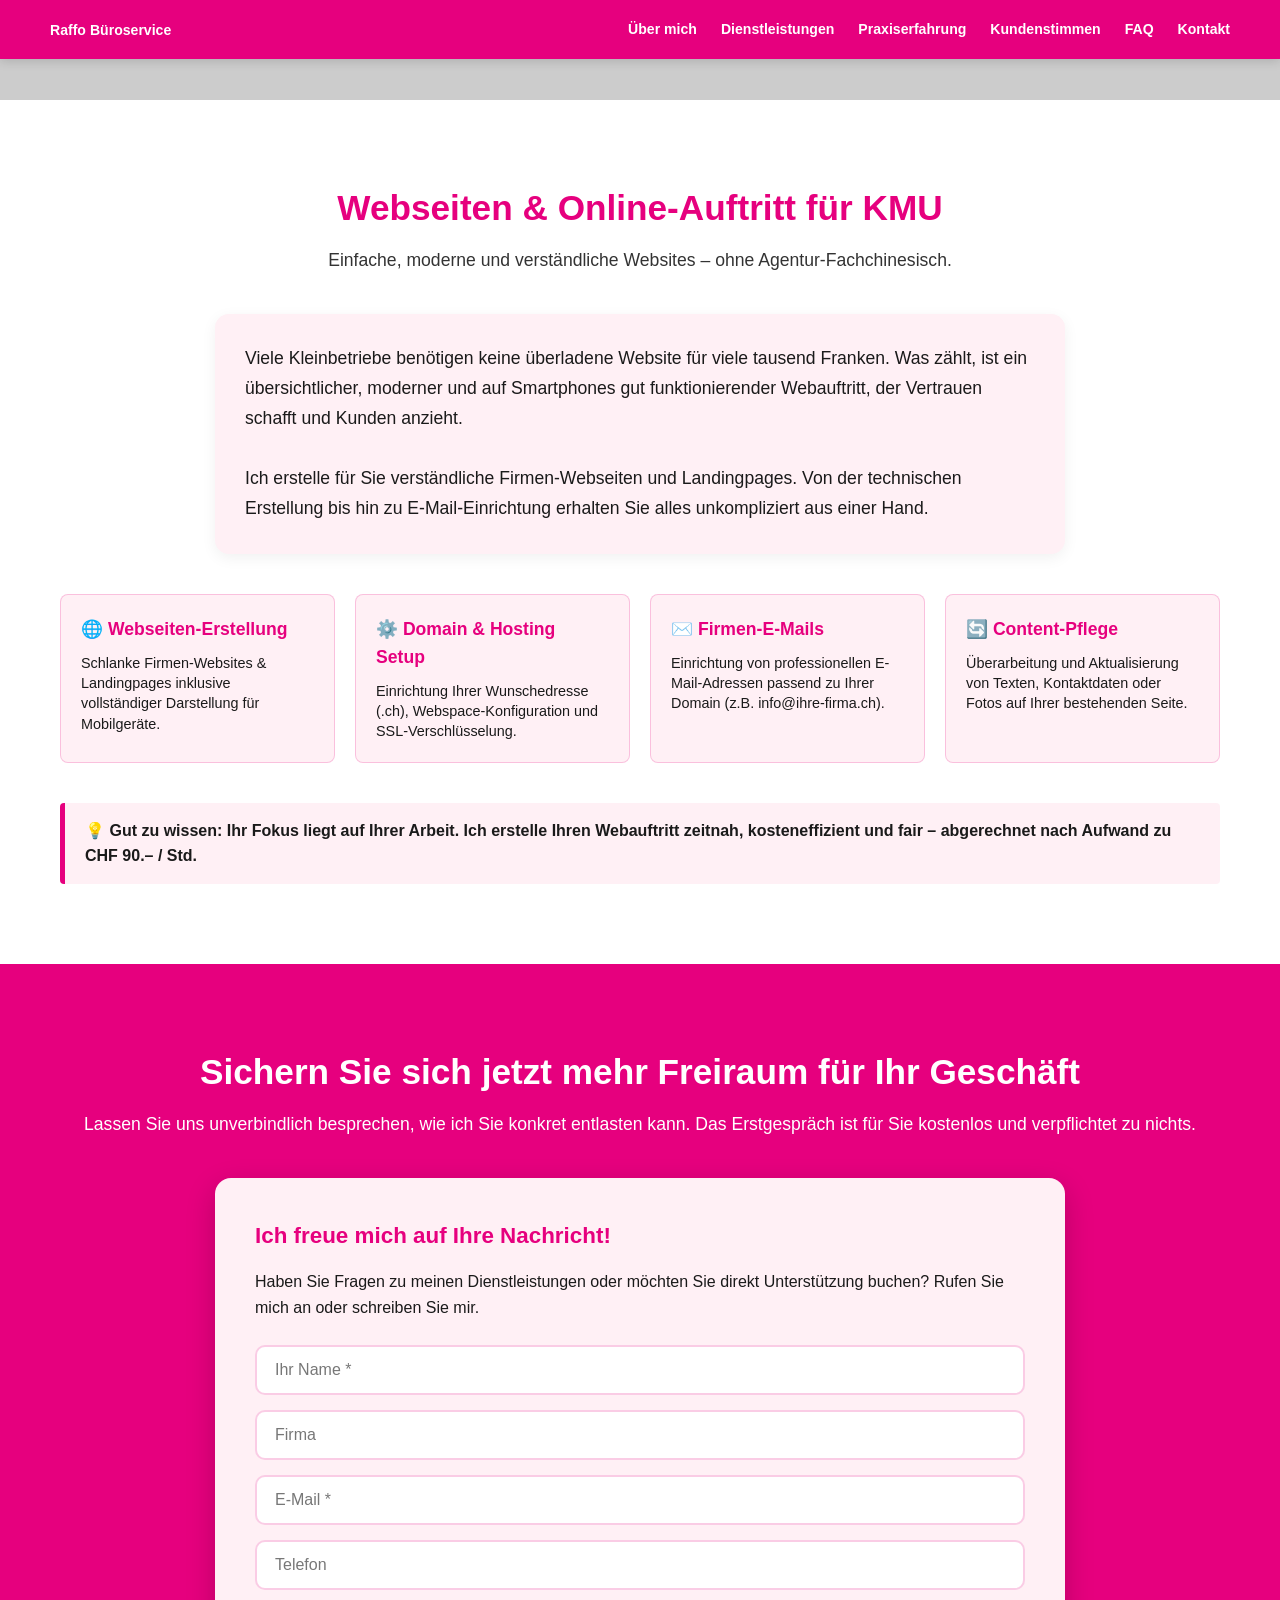
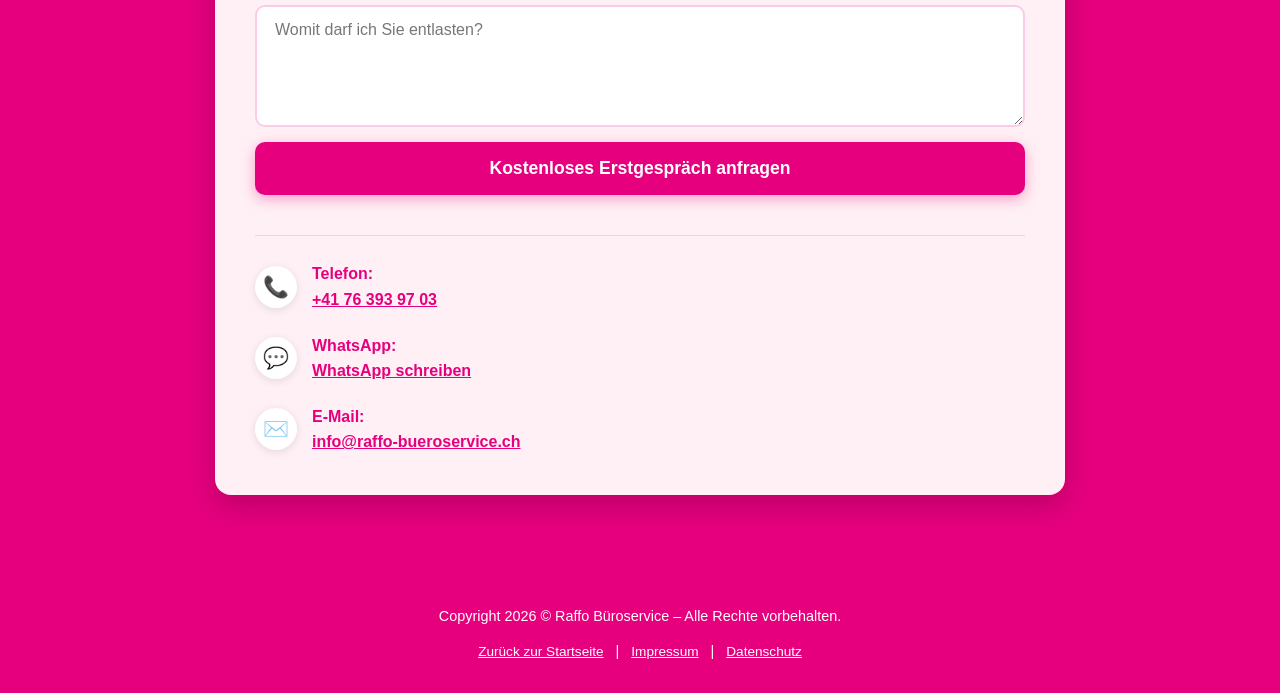
<file: website-erstellen-kmu.html>
<!DOCTYPE html>
<html lang="de">
<head>
  <meta charset="UTF-8">
  <meta name="viewport" content="width=device-width, initial-scale=1.0">
  
  <title>Webseiten & Online-Auftritt | Raffo Büroservice</title>
  <meta name="title" content="Webseiten & Online-Auftritt | Raffo Büroservice">
  <meta name="description" content="Moderner Webauftritt für Handwerker & Kleinbetriebe: Landingpages, Domain, Hosting, E-Mail-Einrichtung & Pflege aus einer Hand in der Schweiz.">
  <meta name="robots" content="index, follow">
  <meta name="author" content="Vivien Raffo">
  <link rel="canonical" href="https://www.raffo-bueroservice.ch/website-erstellen-kmu.html">

  <link rel="stylesheet" href="styles.css">

  <!-- Google tag (gtag.js) -->
<script async src="https://www.googletagmanager.com/gtag/js?id=G-F3H9G75GCH"></script>
<script>
  window.dataLayer = window.dataLayer || [];
  function gtag(){dataLayer.push(arguments);}
  gtag('js', new Date());

  gtag('config', 'G-F3H9G75GCH');
</script>
</head>
<body>

  <!-- NAVBAR -->
  <nav id="navbar">
    <div class="nav-brand">
      <a href="index.html" style="text-decoration: none; color: inherit;">Raffo Büroservice</a>
    </div>
    
    <!-- Mobile Actions: Anruf-Button + Burger-Icon -->
    <div class="mobile-actions">
      <a href="tel:+41763939703" class="mobile-call-btn" aria-label="Anrufen">📞 Jetzt anrufen</a>
      <button class="menu-toggle" id="mobile-menu" aria-label="Menü öffnen">
        ☰
      </button>
    </div>

    <div class="nav-links" id="nav-links">
      <a href="index.html#about-section">Über mich</a>
      <a href="index.html#service-section">Dienstleistungen</a>
      <a href="index.html#knowhow-section">Praxiserfahrung</a>
      <a href="index.html#testimonials-section">Kundenstimmen</a>
      <a href="index.html#faq-section">FAQ</a>
      <a href="#contact-section">Kontakt</a>
    </div>
  </nav>

  <!-- HAUPTINHALT -->
  <main style="padding-top: 100px;">
    <section class="bg-white">
      <div class="container">
        <h1 class="section-title">Webseiten & Online-Auftritt für KMU</h1>
        <p class="section-desc">Einfache, moderne und verständliche Websites – ohne Agentur-Fachchinesisch.</p>

        <div class="description" style="margin-bottom: 40px;">
          <p>
            Viele Kleinbetriebe benötigen keine überladene Website für viele tausend Franken. Was zählt, ist ein übersichtlicher, moderner und auf Smartphones gut funktionierender Webauftritt, der Vertrauen schafft und Kunden anzieht.<br/><br/>
            Ich erstelle für Sie verständliche Firmen-Webseiten und Landingpages. Von der technischen Erstellung bis hin zu E-Mail-Einrichtung erhalten Sie alles unkompliziert aus einer Hand.
          </p>
        </div>

        <div class="skills-grid" style="margin-bottom: 40px;">
          <article class="skill-card">
            <h4>🌐 Webseiten-Erstellung</h4>
            <p>Schlanke Firmen-Websites & Landingpages inklusive vollständiger Darstellung für Mobilgeräte.</p>
          </article>

          <article class="skill-card">
            <h4>⚙️ Domain & Hosting Setup</h4>
            <p>Einrichtung Ihrer Wunschedresse (.ch), Webspace-Konfiguration und SSL-Verschlüsselung.</p>
          </article>

          <article class="skill-card">
            <h4>✉️ Firmen-E-Mails</h4>
            <p>Einrichtung von professionellen E-Mail-Adressen passend zu Ihrer Domain (z.B. info@ihre-firma.ch).</p>
          </article>

          <article class="skill-card">
            <h4>🔄 Content-Pflege</h4>
            <p>Überarbeitung und Aktualisierung von Texten, Kontaktdaten oder Fotos auf Ihrer bestehenden Seite.</p>
          </article>
        </div>

        <div class="service-info-banner">
          <p>💡 <strong>Gut zu wissen:</strong> Ihr Fokus liegt auf Ihrer Arbeit. Ich erstelle Ihren Webauftritt zeitnah, kosteneffizient und fair – abgerechnet nach Aufwand zu CHF 90.– / Std.</p>
        </div>
      </div>
    </section>

    <!-- KONTAKT SEKTION -->
    <section id="contact-section" class="bg-pink-highlight">
      <div class="container">
        <h2 class="section-title">Sichern Sie sich jetzt mehr Freiraum für Ihr Geschäft</h2>
        <p class="section-subtitle">Lassen Sie uns unverbindlich besprechen, wie ich Sie konkret entlasten kann. Das Erstgespräch ist für Sie kostenlos und verpflichtet zu nichts.</p>

        <div class="contact-wrapper">
          <div class="contact-info">
            <h3>Ich freue mich auf Ihre Nachricht!</h3>
            <p>Haben Sie Fragen zu meinen Dienstleistungen oder möchten Sie direkt Unterstützung buchen? Rufen Sie mich an oder schreiben Sie mir.</p>

            <!-- FORMULAR -->

<form id="raffo-contact-form" action="https://formspree.io/f/xljerond" method="POST" class="raffo-form">
  <div class="form-group">
    <input type="text" name="Name" placeholder="Ihr Name *" required>
  </div>
  <div class="form-group">
    <input type="text" name="Firma" placeholder="Firma">
  </div>
  <div class="form-group">
    <input type="email" name="E-Mail" placeholder="E-Mail *" required>
  </div>
  <div class="form-group">
    <input type="tel" name="Telefon" placeholder="Telefon">
  </div>
  <div class="form-group">
    <textarea name="Nachricht" placeholder="Womit darf ich Sie entlasten?" rows="5"></textarea>
  </div>
  <button type="submit" id="submit-btn">Kostenloses Erstgespräch anfragen</button>
</form>

<script>
  const raffoForm = document.getElementById('raffo-contact-form');
  const submitBtn = document.getElementById('submit-btn');

  if (raffoForm) {
    raffoForm.addEventListener('submit', async function(event) {
      event.preventDefault(); // Verhindert die Weiterleitung zu Formspree
      
      submitBtn.disabled = true;
      submitBtn.innerText = 'Wird gesendet...';

      const formData = new FormData(raffoForm);

      try {
        const response = await fetch(raffoForm.action, {
          method: 'POST',
          body: formData,
          headers: {
            'Accept': 'application/json'
          }
        });

        if (response.ok) {
          // Erfolgreich gesendet -> Auf eigene Danke-Seite weiterleiten
          window.location.href = 'https://www.raffo-bueroservice.ch/danke.html';
        } else {
          alert('Beim Senden ist ein Fehler aufgetreten. Bitte versuchen Sie es erneut.');
          submitBtn.disabled = false;
          submitBtn.innerText = 'Kostenloses Erstgespräch anfragen';
        }
      } catch (error) {
        alert('Netzwerkfehler. Bitte versuchen Sie es später erneut.');
        submitBtn.disabled = false;
        submitBtn.innerText = 'Kostenloses Erstgespräch anfragen';
      }
    });
  }
</script>

            <!-- DIREKTKONTAKTE -->
            <div class="contact-details">

              <div class="contact-item">
                <span class="contact-icon" aria-hidden="true">📞</span>
                <div>
                  <strong>Telefon:</strong>
                  <p><a href="tel:+41763939703">+41 76 393 97 03</a></p>
                </div>
              </div>

              <div class="contact-item">
                <span class="contact-icon whatsapp-btn" aria-hidden="true">💬</span>
                <div>
                  <strong>WhatsApp:</strong>
                  <p><a href="https://wa.me/41763939703" target="_blank">WhatsApp schreiben</a></p>
                </div>
              </div>

              <div class="contact-item">
                <span class="contact-icon" aria-hidden="true">✉️</span>
                <div>
                  <strong>E-Mail:</strong>
                  <p><a href="mailto:info@raffo-bueroservice.ch">info@raffo-bueroservice.ch</a></p>
                </div>
              </div>

            </div>
          </div>
        </div>
      </div>
    </section>
  </main>

  <!-- FOOTER -->
  <footer>
    <div class="container footer-content">
      <p>Copyright 2026 &copy; Raffo Büroservice – Alle Rechte vorbehalten.</p>
      <div class="footer-links">
        <a href="index.html">Zurück zur Startseite</a>
        <span>|</span>
        <a href="impressum.html">Impressum</a>
        <span>|</span>
        <a href="datenschutz.html">Datenschutz</a>
      </div>
    </div>
  </footer>

  <!-- MOBILE MENU SCRIPT -->
  <script>
    const menuToggle = document.getElementById('mobile-menu');
    const navLinks = document.getElementById('nav-links');

    menuToggle.addEventListener('click', () => {
      navLinks.classList.toggle('active');
    });

    document.querySelectorAll('#nav-links a').forEach(link => {
      link.addEventListener('click', () => {
        navLinks.classList.remove('active');
      });
    });
  </script>
</body>
</html>
</file>
<file: styles.css>
* {
  box-sizing: border-box;
  margin: 0;
  padding: 0;
}

body {
  font-family: 'Helvetica Neue', Helvetica, Arial, sans-serif;
  background-color: #cccccc; /* Standard-Hintergrund */
  color: #1a1a1a;
  line-height: 1.6;
  width: 100%;
}

.container {
  max-width: 1200px;
  margin: 0 auto;
  padding: 0 20px;
}

section {
  padding: 80px 20px;
  width: 100%;
}

h1, h2, h3, h4, .section-title {
  color: #e6007e;
}

.section-title, h2 {
  font-size: 2.2rem;
  text-align: center;
  margin-bottom: 10px;
}

.section-desc, 
.section-subtitle {
  text-align: center;
  font-size: 1.1rem;
  color: #333333;
  margin-bottom: 40px;
}

/* ==========================================
   SEKTIONS-VARIATIONEN
   ========================================== */

section.bg-white {
  background-color: #ffffff;
}

section.bg-pink-highlight {
  background-color: #e6007e;
  color: #ffffff;
}

section.bg-pink-highlight .section-title,
section.bg-pink-highlight .section-subtitle {
  color: #ffffff !important;
}

section.bg-pink-highlight .contact-wrapper {
  background-color: #fff0f5;
  border-radius: 16px;
  box-shadow: 0 10px 30px rgba(0, 0, 0, 0.2);
  padding: 40px;
  max-width: 850px;
  margin: 0 auto;
}

section.bg-pink-highlight .contact-info h3 {
  color: #e6007e !important;
}

section.bg-pink-highlight .contact-info p,
section.bg-pink-highlight .contact-item p {
  color: #1a1a1a !important;
}

section.bg-pink-highlight .contact-item strong {
  color: #e6007e !important;
}

section.bg-pink-highlight .contact-item a {
  color: #e6007e;
  font-weight: bold;
  text-decoration: underline;
}

section.bg-pink-highlight .contact-item a:hover {
  color: #b30062;
}

section.bg-pink-highlight .contact-icon {
  background-color: #ffffff;
  color: #e6007e;
  box-shadow: 0 2px 8px rgba(0,0,0,0.1);
}

/* ==========================================
   NAVIGATION (#navbar)
   ========================================== */
#navbar {
  background-color: #e6007e;
  padding: 12px 20px;
  position: fixed;
  top: 0;
  left: 0;
  width: 100%;
  z-index: 1000;
  box-shadow: 0 2px 10px rgba(0, 0, 0, 0.15);
  display: flex;
  justify-content: space-between;
  align-items: center;
}

.nav-brand {
  color: #ffffff;
  font-weight: bold;
  font-size: 1.1rem;
  white-space: nowrap;
}

.nav-links {
  display: flex;
  align-items: center;
  gap: 4px; /* Engere Abstände, damit es auf Desktop nicht überquillt */
}

#navbar a {
  text-decoration: none;
  color: #ffffff;
  font-weight: 600;
  padding: 6px 10px; /* Kompakteres Padding */
  font-size: 0.88rem; /* Etwas kleinere Schrift für sauberen Platz */
  transition: all 0.2s ease;
  white-space: nowrap;
  border-radius: 6px;
}

#navbar a:hover {
  background-color: rgba(255, 255, 255, 0.2); 
  color: #ffffff;
}

/* Mobile Actions Container (Anrufen Button + Burger rechtsbündig) */
.mobile-actions {
  display: flex;
  align-items: center;
  gap: 12px;
}

/* Mobil-Anruf-Button in edlem Weiß & Pink */
.mobile-call-btn {
  background-color: #ffffff !important;
  color: #e6007e !important;
  padding: 6px 12px !important;
  border-radius: 20px !important;
  font-weight: bold !important;
  font-size: 0.85rem !important;
  box-shadow: 0 2px 6px rgba(0,0,0,0.15);
  display: inline-block;
}

.mobile-call-btn:hover {
  background-color: #fff0f5 !important;
}

/* Burger Button */
.menu-toggle {
  display: none;
  background: transparent;
  border: none;
  outline: none;
  color: #ffffff;
  font-size: 1.8rem;
  cursor: pointer;
  padding: 0;
  line-height: 1;
}

/* ==========================================
   ÜBER MICH (#about-section)
   ========================================== */
header#about-section {
  padding-top: 130px; /* Genügend Abstand zur fixen Navbar oben */
  padding-bottom: 60px;
  text-align: center;
}

.profile-image {
  width: 170px;
  height: 170px;
  border-radius: 50%;
  border: 4px solid #ffffff;
  box-shadow: 0 4px 20px rgba(0, 0, 0, 0.15);
  margin: 0 auto 25px auto; /* Zentriert das Bild und gibt Abstand nach unten */
  display: block;
  object-fit: cover;
  transition: transform 0.3s ease;
}

.profile-image:hover {
  transform: scale(1.03);
}

#about-section h1 {
  font-size: 2.2rem;
  line-height: 1.3;
  margin-bottom: 30px;
  color: #e6007e;
  max-width: 900px;
  margin-left: auto;
  margin-right: auto;
  font-style: normal; /* Entfernt kursiv, falls es vorher noch eingestellt war */
}

.description {
  font-size: 1.1rem;
  line-height: 1.7;
  max-width: 850px;
  margin: 0 auto;
  text-align: left; /* Liest sich bei langen Absätzen viel besser als zentriert */
  background-color: #fff0f5;
  color: #1a1a1a;
  padding: 30px;
  border-radius: 14px;
  box-shadow: 0 4px 15px rgba(0, 0, 0, 0.06);
}

/* ==========================================
   DIENSTLEISTUNGEN & SONDERELEMENTE
   ========================================== */
.services-grid {
  display: grid;
  grid-template-columns: repeat(auto-fit, minmax(250px, 1fr));
  gap: 25px;
}

.service-card-link {
  text-decoration: none;
  color: inherit;
  display: block;
}

.service-card {
  background-color: #fff0f5;
  padding: 30px;
  border-radius: 12px;
  box-shadow: 0 4px 15px rgba(0, 0, 0, 0.08);
  transition: transform 0.2s ease, box-shadow 0.2s ease;
  cursor: pointer;
}

.service-card-link:hover .service-card {
  transform: translateY(-5px);
  box-shadow: 0 8px 20px rgba(0, 0, 0, 0.1);
}

.service-icon {
  font-size: 2.5rem;
  margin-bottom: 15px;
  color: #e6007e;
}

.service-card h3 {
  font-size: 1.3rem;
  color: #e6007e;
  margin-bottom: 15px;
}

.service-card ul {
  list-style: none;
  padding: 0;
  margin: 0;
}

.service-card li {
  position: relative;
  padding-left: 20px;
  margin-bottom: 10px;
  color: #1a1a1a;
  line-height: 1.4;
}

.service-card li::before {
  content: "✓";
  position: absolute;
  left: 0;
  color: #e6007e;
  font-weight: bold;
}

.more-link {
  display: inline-block;
  margin-top: 15px;
  font-weight: bold;
  color: #e6007e; 
}

.service-info-banner {
  margin-top: 40px;
  background-color: #fff0f5;
  border-left: 5px solid #e6007e;
  padding: 15px 20px;
  border-radius: 4px;
  color: #1a1a1a;
  font-weight: bold;
}

/* ==========================================
   PRAXISERFAHRUNG & SKILLS
   ========================================== */
.experience-content {
  display: flex;
  flex-wrap: wrap;
  gap: 30px;
  margin-bottom: 40px;
  align-items: center;
}

.experience-text {
  flex: 1 1 500px;
}

.experience-text h3 {
  font-size: 1.5rem;
  color: #e6007e;
  margin-bottom: 15px;
}

.experience-text p {
  color: #1a1a1a;
  line-height: 1.6;
  margin-bottom: 15px;
}

.experience-highlights {
  flex: 1 1 250px;
  display: flex;
  flex-direction: column;
  gap: 20px;
}

.highlight-item {
  background: #fff0f5;
  padding: 20px;
  border-radius: 8px;
  text-align: center;
  border-left: 4px solid #e6007e;
  box-shadow: 0 4px 10px rgba(0, 0, 0, 0.08);
}

.highlight-number {
  display: block;
  font-size: 2.2rem;
  font-weight: bold;
  color: #e6007e;
}

.highlight-label {
  font-size: 0.95rem;
  color: #1a1a1a;
}

.skills-grid {
  display: grid;
  grid-template-columns: repeat(auto-fit, minmax(220px, 1fr));
  gap: 20px;
}

.skill-card {
  background: #fff0f5;
  padding: 20px;
  border-radius: 8px;
  border: 1px solid rgba(230, 0, 126, 0.2);
}

.skill-card h4 {
  color: #e6007e;
  margin-bottom: 10px;
  font-size: 1.1rem;
}

.skill-card p {
  color: #1a1a1a;
  font-size: 0.9rem;
  line-height: 1.4;
  margin: 0;
}

/* Prozess Liste */
.process-steps {
  max-width: 800px;
  margin: 0 auto;
  padding-left: 20px;
}
.process-steps li {
  margin-bottom: 15px;
  font-size: 1.05rem;
}

/* ==========================================
   REFERENZEN & FAQ
   ========================================== */
.testimonials-grid {
  display: grid;
  grid-template-columns: repeat(auto-fit, minmax(260px, 1fr));
  gap: 20px;
  margin-top: 30px;
}

.testimonial-card {
  background-color: #e6007e; 
  color: #ffffff;        
  padding: 25px;
  margin: 0;
  border-radius: 12px;
  font-style: italic;
  box-shadow: 0 4px 15px rgba(0, 0, 0, 0.15);
  border: none;           
}

.testimonial-card p {
  color: #ffffff !important;
}

.testimonial-card footer {
  margin-top: 15px;
  font-weight: bold;
  font-style: normal;
  font-size: 0.95rem;
  color: #ffffff !important; 
  opacity: 0.9;
}

.faq-accordion {
  max-width: 800px;
  margin: 0 auto;
}

.faq-item {
  border-bottom: 1px solid rgba(230, 0, 126, 0.2);
  padding: 15px 0;
  text-align: left;
}

.faq-item summary {
  font-size: 1.05rem;
  cursor: pointer;
  list-style: none;
  position: relative;
  padding-right: 30px;
  color: #e6007e;
}

.faq-item summary::-webkit-details-marker {
  display: none;
}

.faq-item summary::after {
  content: '➕';
  position: absolute;
  right: 0;
  top: 0;
  font-size: 0.9rem;
}

.faq-item[open] summary::after {
  content: '➖';
}

.faq-answer {
  margin-top: 10px;
  color: #1a1a1a;
  line-height: 1.6;
}

/* ==========================================
   KONTAKT & FORMULAR
   ========================================== */
.raffo-form {
  width: 100%;
  margin-bottom: 40px; /* ABSTAND nach dem Absende-Button zu den Kontaktdaten! */
}

.form-group {
  margin-bottom: 15px;
  width: 100%;
}

.raffo-form input[type="text"],
.raffo-form input[type="email"],
.raffo-form input[type="tel"],
.raffo-form textarea {
  display: block;
  width: 100%;
  padding: 14px 18px;
  border: 2px solid rgba(230, 0, 126, 0.2);
  border-radius: 10px;
  font-size: 16px;
  font-family: inherit;
  color: #1a1a1a;
  background-color: #ffffff;
  transition: all 0.25s ease;
  outline: none;
}

.raffo-form ::placeholder {
  color: #777777;
}

.raffo-form input:focus,
.raffo-form textarea:focus {
  border-color: #e6007e;
  box-shadow: 0 0 0 4px rgba(230, 0, 126, 0.15);
}

.raffo-form textarea {
  resize: vertical;
  min-height: 120px;
}

.raffo-form button[type="submit"] {
  display: block;
  width: 100%;
  padding: 16px 20px;
  background-color: #e6007e;
  color: #ffffff;
  font-size: 1.1rem;
  font-weight: bold;
  border: none;
  border-radius: 10px;
  cursor: pointer;
  box-shadow: 0 4px 14px rgba(230, 0, 126, 0.35);
  transition: all 0.2s ease;
}

.raffo-form button[type="submit"]:hover {
  background-color: #b30062;
  transform: translateY(-2px);
}

.contact-info h3 {
  margin-bottom: 15px;
  font-size: 1.4rem;
}

.contact-info > p {
  margin-bottom: 25px;
}

.contact-details {
  display: flex;
  flex-direction: column;
  gap: 20px;
  border-top: 1px solid rgba(230, 0, 126, 0.15);
  padding-top: 25px; /* Zusätzliche optische Trennung */
}

.contact-item {
  display: flex;
  align-items: center;
  gap: 15px;
}

.contact-icon {
  font-size: 1.3rem;
  padding: 10px;
  border-radius: 50%;
  line-height: 1;
  display: flex;
  align-items: center;
  justify-content: center;
  width: 42px;
  height: 42px;
}



/* ==========================================
   FOOTER
   ========================================== */
footer {
  background-color: #e6007e;
  color: #ffffff;
  padding: 30px 20px;
  font-size: 0.9rem;
  width: 100%;
  text-align: center; 
}

.footer-content {
  display: flex;
  flex-direction: column;
  align-items: center;
  justify-content: center;
  gap: 12px;
}

.footer-links {
  display: flex;
  align-items: center;
  justify-content: center;
  gap: 12px;
}

.footer-links a {
  color: #ffffff;
  text-decoration: underline;
  font-size: 0.85rem;
}

/* ==========================================
   RESPONSIVE MEDIA QUERIES
   ========================================== */

/* Ab 1025px: Volles Desktop Menü */
@media screen and (min-width: 1025px) {
  #navbar {
    padding: 12px 40px;
  }

  .mobile-call-btn {
    display: none; /* Auf Desktop ausblenden */
  }

  #about-section h1 {
    font-size: 3.2em;
  }
}

/* Bis 1024px: Wechsel ins Burger-Menü (Ideal für Laptops/Tablets) */
@media screen and (max-width: 1024px) {
  .menu-toggle {
    display: block;
  }

  .nav-links {
    display: none; 
    flex-direction: column;
    width: 100%;
    position: absolute;
    top: 100%;
    left: 0;
    background-color: #e6007e;
    padding: 10px 0 20px 0;
    box-shadow: 0 10px 15px rgba(0, 0, 0, 0.2);
    gap: 0;
  }

  .nav-links.active {
    display: flex;
  }

  #navbar a {
    width: 100%;
    text-align: center;
    padding: 14px 20px;
    border-radius: 0;
    font-size: 1.05rem;
    border-bottom: 1px solid rgba(255, 255, 255, 0.1);
  }

  header#about-section {
    padding-top: 100px; 
    height: auto;
    padding-bottom: 50px;
  }

  #about-section h1 {
    font-size: 2.2em;
  }
}
</file>
